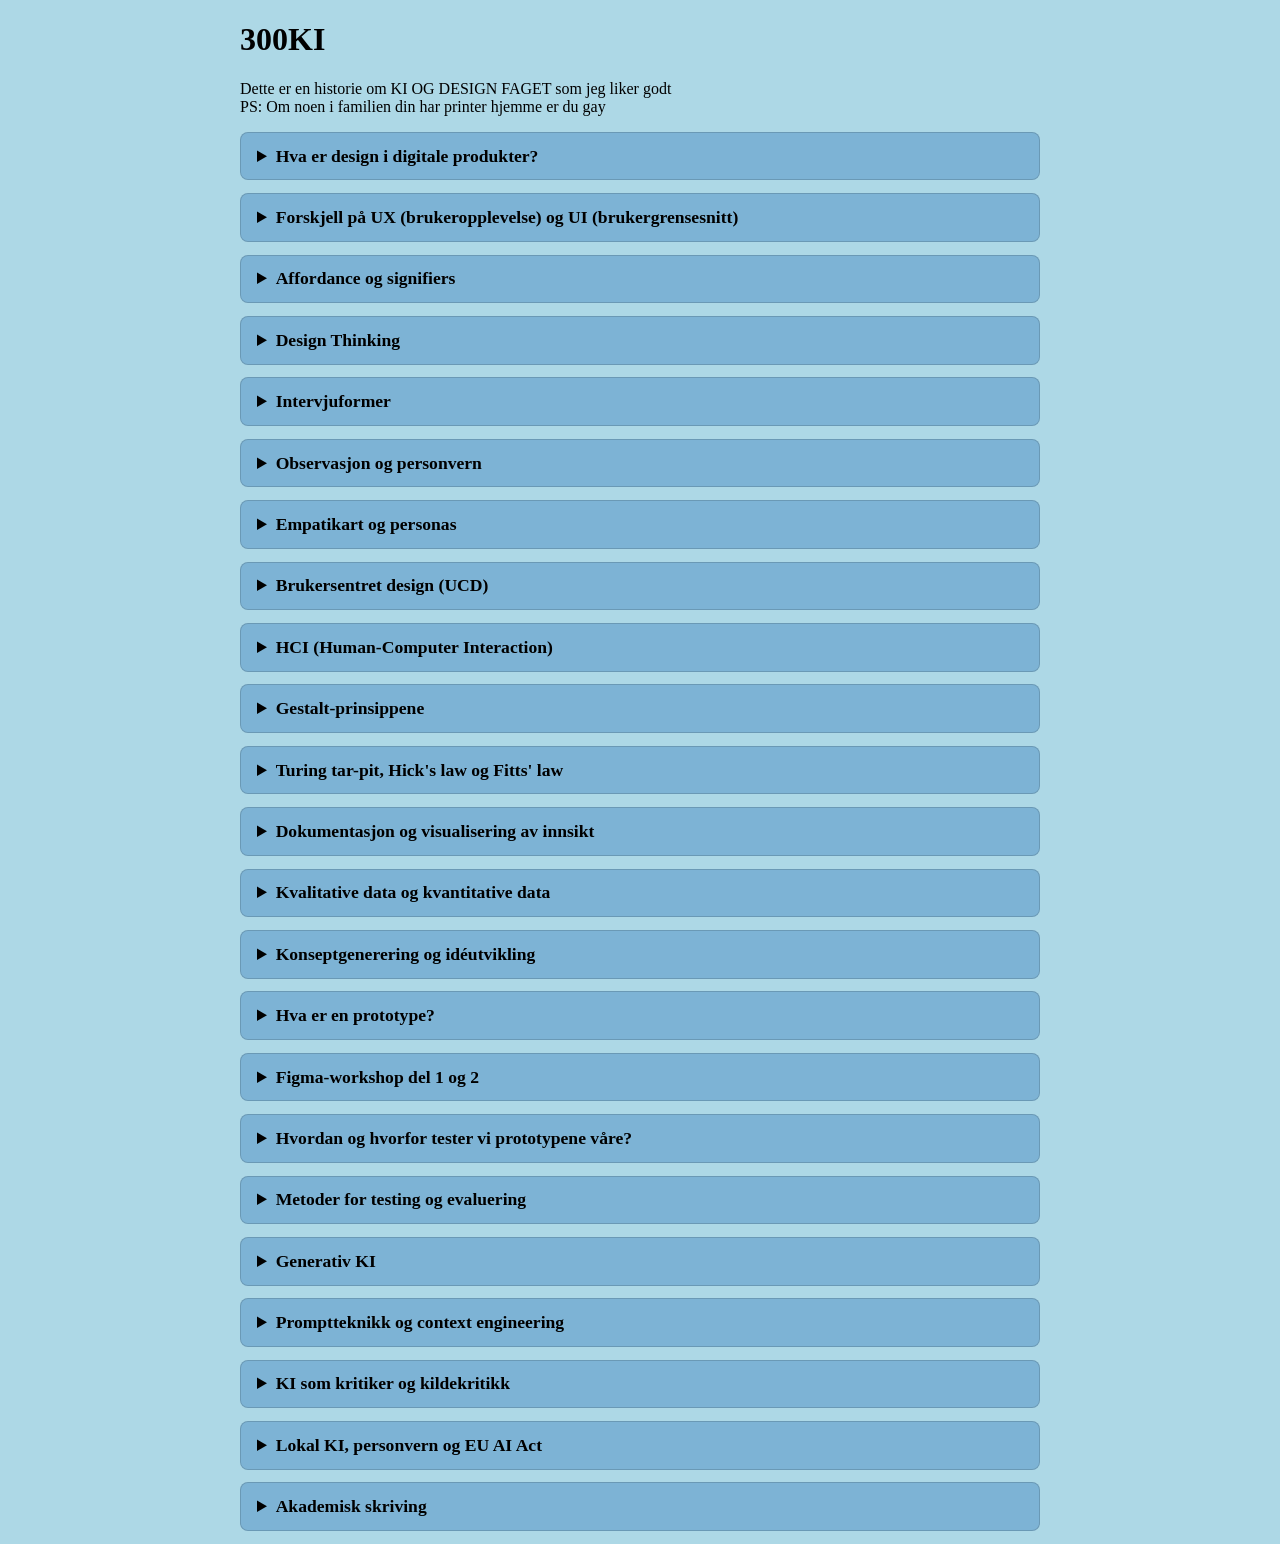
<file: KI DESIGN/index.html>
<!DOCTYPE html>
<html lang="en">
<head>
    <meta charset="UTF-8">
    <meta name="viewport" content="width=device-width, initial-scale=1.0">
    <title>YingMan Practicesheet</title>
    <link rel="stylesheet" href="styles.css">
</head>
<body>
    <header>

    </header>
    <main>
        <h1>300KI</h1>
        <p>
            Dette er en historie om KI OG DESIGN FAGET som jeg liker godt
            <br>
            PS: Om noen i familien din har printer hjemme er du gay
        </p>
        
        <details>
            <summary><b>Hva er design i digitale produkter?</b></summary>
            <p>
                Design i digitale produkter handler om prosessen med å utvikle
                og forme løsninger, som nettsider, apper og programvare
                slik at de er nyttige, brukervennlige og skaper ekte verdi for brukeren og bedriften.
            </p>
            <h3>Hva inneholder design av digitale produkter?</h3>
            <ul>
                <li>
                    <b>Brukerens behov &#40;UX / User Experience&#41;:</b>
                    Handler om å forstå hvem som skal bruke produktet, hvilke problemer de har
                    og hvordan de enkelt kan løse dem gjennom flyt, struktur og funksjonalitet.
                </li>
                <li>
                    <b>Visuelt design &#40;UI / User Interface&#41;:</b>
                    Omhandler farger, typografi, knapper, ikoner, layout og visuell
                    kommunikasjon på skjermen som gjør produktet tiltalende og intuitivt.
                </li>
                <li>
                    <b>Prototyping og testing:</b>
                    Å bygge raske modeller eller skisser av idéer og teste dem på ekte
                    brukere for å se om løsningen faktisk virker før den kodes ferdig.
                </li>
                <li>
                    <b>Forretningsmål:</b>
                    Designet må også ta hensyn til hva bedriften ønsker å oppnå,
                    enten det er økt salg, lojalitet eller effektivitet.
                </li>
                <li>
                    <b>Designsystemer:</b>
                    Gjenbrukbare komponenter og rettningslinjer som sikrer en helhetelig
                    og tilgjengelig opplevelse over tid.
                </li>
            </ul>
        </details>

        <details>
            <summary><b>Forskjell på UX &#40;brukeropplevelse&#41; og UI &#40;brukergrensesnitt&#41;</b></summary>
            <p>
                Kort fortalt handler UX om <i>hvordan en løsning fungerer</i>,
                mens UI handler om <i>hvordan den ser ut og presenteres</i>
            </p>
            <h3>UX</h3>
            <p>
                UX dekker heler opplevelsen brukeren har fra start til slutt. 
                Logikk, struktur, flyt, brukervennlighet og om brukeren
                faktisk får til det han eller hun skal.
            </p>
            <ul>
                <li>
                    Forstå brukerens behov gjennom intervjuer og testing.
                </li>
                <li>
                    Bestemme rekkefølgen på innholdet og hva menyer skal hete.
                </li>
                <li>
                    Sørge for at skjemaer er korte og logiske, og at nettsiden laster raskt.
                </li>
                <li>
                    Teste om løsningen fungerer med skjermlesere eller tastatur.
                </li>
            </ul>
            <h3>UI</h3>
            <p>
                UI er det visuelle og interaktive laget som brukeren faktisk ser og
                trykker på. Utseende, estetikk og grafiske elementer.
            </p>
            <ul>
                <li>
                    Fargevalg, typografi og logoer.
                </li>
                <li>
                    Utforming av knapper, menyer, ikoner og indatafelt.
                </li>
                <li>
                    Animasjoner og visuelle tilbakemeldinger når du klikker på noe.
                </li>
            </ul>
        </details>

        <details>
            <summary><b>Affordance og signifiers</b></summary>
            <h3>Affordance &#40;handlingsmulighet&#41;</h3>
            <p>
                De faktiske, fysiske eller iboende egenskapene
                til et objekt som tillater en bestemt handling.
                "Hva kan man gjøre med dette?"
            </p>
            <p>
                <b>Eksempel 1:</b> En dør uten håndtak har en affordance
                for å bli dyttet på, fordi hånden kan presse mot den.
            </p>
            <p>
                <b>Eksempel 2:</b> En skjerm har en affordance for å
                bli berørt, og en knapp har en iboende mulighet for å
                bli klikket på.
            </p>
            <h3>Signifiers &#40;signal/tegn&#41;</h3>
            <p>
                Et synlig eller merkbart tegn som kommuniserer hvor
                handlingen skal skje, eller hvordan objektet skal brukes.
                "Hvordan vet jeg at jeg kan gjøre det?"
            </p>
            <p>
                <b>Eksempel 1:</b> Et skilt på døren hvor det står "dra"
                eller "skyv", eller et dørhåndtak som formskaper retningen
                du skal bevege den.
            </p>
            <p>
                <b>Eksempel 2:</b> En blå farge og en skygge under en tekstboks
                som signaliserer: "Dette er en knapp du kan trykke på".
            </p>
        </details>

        <details>
            <summary><b>Design Thinking</b></summary>
            <p>
                Design Thinking er en menneskesentrert og innovativ
                problemløsningsmetodikk som brukes til å utvikle
                produkter, tjenester og strategier basert på reelle
                brukerbehov.
            </p>
            <h3>De fem fasene</h3>
            <ol>
                <li>Empati &#40;forstå&#41;</li>
                    <ul>
                        <li>
                        Sett deg inn i situasjonen til brukerne for å forstå
                        deres behov, utfordringer og følelser.
                        </li>
                        <li>
                        Observasjon, dybdeintervjuer og feltstudier.
                        </li>
                    </ul>
                <li>Definere &#40;problemformulering&#41;</li>
                    <ul>
                        <li>
                            Samle og analysere funnene fra empati-fasen
                            for å finne ut hva det <i>faktiske</i> problemet
                            er. Du spisser fokuset til en tydelig problemstilling.
                        </li>
                        <li>
                            Lage personaer, kundereiser og spisse "Hvordan
                            kan vi..."-spørsmål.
                        </li>
                    </ul>
                <li>Utvikle idéer &#40;idémyldring&#41;</li>
                    <ul>
                        <li>
                            Generere et bredt spekter av kreative og uventede
                            løsninger på problemet du definerte. Her gjelder
                            det å tenke kvantitet og fritt spillerom før man
                            sensurerer seg selv.
                        </li>
                        <li>
                            Idémyldring &#40;brainstorming&#41;, skissering
                            og rollespill.
                        </li>
                    </ul>
                <li>Prototype</li>
                    <ul>
                        <li>
                            Lage enkle, rimelige og raske versjoner av
                            idéene dine. Målet er å gjøre konseptet fysisk
                            eller visuellt slik at det kan prøves ut.
                        </li>
                        <li>
                            Papirprototyper, wireframes eller enkle mockups.
                        </li>
                    </ul>
                <li>Teste</li>
                    <ul>
                        <li>
                            Prøve ut prototyper på ekte brukere, samle tilbakemeldinger
                            og lære hva som fungerer og hva som må endres.
                        </li>
                        <li>
                            Brukertester og tilbakemeldingssesjoner. Ut fra
                            resultatene går du ofte tilbake til tidligere faser
                            for å justere enten problemet eller løsningen.
                        </li>
                    </ul>
            </ol>

            <h3>Double Diamond</h3>
            <p>
                Double Diamond-designmodellen er en visuell og strukturert
                ramme for kreativ problemløsning og UX-design, popularisert
                av britiske Design Council i 2005.
            </p>
            <p>
                Modellen er delt inn i fire faser fordelt på to "diamanter"
                som veksler mellom <b>divergent tenkning</b> &#40;åpne opp og
                utforske bredt&#41; og <b>konvergent tenkning</b> &#40;skrenke
                inn og fokusere&#41;
            </p>

            <h4>Første diamant</h4>
            <ul> <b>Discover &#40;oppdage / undersøke&#41;</b>
                <li>
                    Den første divergerende fasen.
                </li>
                <li>
                    Snakke med brukere, observere behov, samle innsikt,
                    gjøre markedsundersøkelser og forstå det reelle
                    problemet i stedet for å anta hva det er.
                </li>
            </ul>
            <ul> <b>Define &#40;definere / sortere&#41;</b>
                <li>
                    Den første konvergerende fasen.
                </li>
                <li>
                    Analysere og filtrere all innsamlet data. Sortere
                    ut hva som er viktigst, og formulere en tydelig
                    problemstilling.
                </li>
            </ul>

            <h4>Andre diamant</h4>
            <ul> <b>Develop &#40;utvikle / ideutvikle&#41;</b>
                <li>
                    Den andre divergerende fasen.
                </li>
                <li>
                    Brainstorming, co-design, idémyldring og lage lo-fi
                    prototyper for å utforske mange mulige løsninger
                    på det definerte problemet.
                </li>
            </ul>
            <ul> <b>Deliver &#40;levere / teste og implementere&#41;</b>
                <li>
                    Den andre konvergerende fasen.
                </li>
                <li>
                    Teste prototyper i liten skala, forkaste det som ikke
                    fungerer, forbedre det som gjør det, og rulle ut den
                    endelige løsningen med oppfølging og måling.
                </li>
            </ul>

            <h4>Hvorfor brukes Double Diamond?</h4>
            <p>
                <b>Forhindrer forhastede konklusjoner:</b> Den stopper et
                team fra å hoppe rett fra en første idé til en ferdig
                løsning uten å sikre at de faktisk løser riktig problem.
            </p>
            <p>
                <b>Fleksibilitet:</b> Den kan kombineres med smidige
                arbeidsmetoder som <b>Agile</b> og <b>Lean</b>
            </p>
            <p>
                <b>Agile</b> er en iterativ prosess som fokuserer på 
                fleksibilitet og brukeren, mens <b>Lean</b> er en
                kontinuerlig forbedring av prosesser som fokuserer 
                på flyt og fjerning av sløsing.
            </p>
        </details>

        <details>
            <summary><b>Intervjuformer</b></summary>
            <h3>Strukturert intervju</h3>
            <p>
                Et strukturert intervju er en standarisert metode
                for å samle inn informasjon der alle deltakere får
                nøykatig de samme spørsmålene i samme rekkefølge.
            </p>

            <ul> <b>Hovedkjennetegn</b>
                <li>
                    <b>Faste spørsmål:</b> Innhold, form og rekkefølge
                    er bestemt på forhånd. 
                </li>
                <li>
                    <b>Standariserte svar eller skalaer:</b> Det brukes
                    ofte faste svaralternativer eller en forhåndsdefinert
                    vurderingsskala og sjekklister.
                </li>
                <li>
                    <b>Redusert skjevhet &#40;bias&#41;:</b> Metoden begrenser
                    intervjuerens magefølelse, førsteinntrykk eller subjektive
                    avvik.
                </li>
            </ul>

            <ul> <b>Fordeler</b>
                <li>
                    <b>Sammenlignbarhet:</b> Det er svært enkelt å sammenligne
                    svar på tvers av ulike respondenter.
                </li>
                <li>
                    <b>Høy treffsikkerhet:</b> I rekruttering viser forskning
                    at strukturerte intervjuer er lang mer treffsikre for å
                    forutsi jobbytelse enn frie/ustrukturerte intervjuer.
                </li>
                <li>
                    <b>Objektivitet:</b> Alle får nøyaktig samme mulighet
                    til å svare.
                </li>
            </ul>

            <ul> <b>Ulemper</b>
                <li>
                    <b>Mindre fleksibilitet:</b> Det er ikke rom for improvisasjon
                    eller spontane oppfølgingspørsmål rundt uventende temaer.
                </li>
                <li>
                    <b>Kan føles stivt:</b> Intervjuet kan oppleves som upersonlig
                    eller "robotaktig" dersom det ikke mykes opp med en hyggelig
                    innledning.
                </li>
                <li>
                    <b>Krevende forarbeid:</b> Krever grundig planlegging og at
                    alle spørsmål er ferdigskrevet før prosessen starter.
                </li>
            </ul>

            <ul> <b>Når strukturert passer best</b>
                <li>
                    Du skal samle inn data fra svært mange mennesker
                </li>
                <li>
                    Du trenger <b>kvantitative data</b> som enkelt kan
                    gjøres om til statistikk, grafer og tabeller.
                </li>
                <li>
                    Du vil sammenligne svar på tvers av grupper uten
                    rom for tolkning.
                </li>
            </ul>

            <h3>Semi-sturkturert intervju</h3>
            <p>
                Et semi-strukturert intervju er en kvalitativ metode der
                samtalen tar utgangspunkt i en på forhånd utarbeidet
                intervjuguide med faste temaer og åpne hovedspørsmål,
                samtidig som det er rom for fleksibilitet.
            </p>

            <ul> <b>Hovedkjennetegn</b>
                <li>
                    <b>Intervjuguide:</b> Du har en plan og en liste over
                    temaer eller kjernespørsmål som skal dekkes.
                </li>
                <li>
                    <b>Fleksibilitet:</b> Rekkefølgen på spørsmåleme kan
                    endres underveis, og ordlyden tilpasses situasjonen.
                </li>
                <li>
                    <b>Oppfølgingspøsmål &#40;probes&#41;:</b> Intervjueren
                    stiller spontane oppfølgingsspørsmål basert på det
                    respondenten svarer, for å gå dypere inn i saken.
                </li>
                <li>
                    <b>Samtalepreget:</b> Situasjonen minner om en naturlig
                    samtale heller enn et stramt avhør, noe som ofte gjør
                    respondenten tryggere.
                </li>
            </ul>

            <ul> <b>Fordeler</b>
                <li>
                    Gir dypere innsikt i tanker, opplevelser og meninger
                    enn et helt låst skjema.
                </li>
                <li>
                    Lar uventede, men relevante temaer komme fram underveis
                    i samtalen.
                </li>
                <li>
                    Sikrer at alle blir spurt om de samme overordnede temaene,
                    noe som gjør det lettere å sammenligne dataene senere.
                </li>
            </ul>

            <ul> <b>Ulemper</b>
                <li>
                    Krever god kontroll og trening fra intervjueren for
                    å styre samtalen uten å lede for mye.
                </li>
                <li>
                    Kan være tidkrevende å transkribere og analysere
                    sammenlignet med lukkede spørreskjemaer.
                </li>
            </ul>

            <ul> <b>Når semi-strukturert passer best</b>
                <li>
                    Tradisjonelle jobbintervjuer, der du må innom spesifikke
                    kompetansekrav, men samtidig vil se personligheten og
                    refleksjonene til kandidaten.
                </li>
                <li>
                    Brukertesting og markedsundersøkelser, hvor du vil teste
                    bestemte hypoteser, men la brukeren snakke fritt om
                    opplevelsen sin.
                </li>
                <li>
                    Forskningsprosjekter der du har en klar problemstilling,
                    men trenger nyanserte svar.
                </li>
            </ul>

            <h3>Åpent intervju</h3>
            <p>
                Åpne spørsmål i et intervju gir deltakeren mulighet til
                å svare med egne ord og dele dypere refleksjoner, ikke bare
                ja eller nei.
            </p>

            <ul> <b>Hovedkjennetegn</b>
                <li>
                    <b>Hva- og hvordan-spørsmål:</b> Begynner gjerne med
                    <i>hva, hvordan, hvorfor</i> eller <i>fortell om.</i>
                </li>
                <li>
                    <b>Ingen føringer:</b> Lar den som intervjues styre
                    mye av innholdet uten at du legger ord i munnen på dem.
                </li>
            </ul>

            <ul> <b>Fordeler</b>
                <li>
                    <b>Mer informasjon:</b> Gir rike, detaljerte svar som
                    avslører tanker, holdninger og erfaringer.
                </li>
                <li>
                    <b>Bedre flyt:</b> Skaper en mer naturlig, samtalepreget
                    tone.
                </li>
                <li>
                    <b>Mindre påvirkning:</b> Unngår at du uforvarende
                    presser fram et svar du selv ønsker &#40;legende spørsmål&#41;.
                </li>
            </ul>

            <ul> <b>Ulemper</b>
                <li>
                    <b>Tidkrevende:</b> Både selve intervjuet, transkriberingen
                    og analysen tar mye lengre tid enn ved lukkede spørsmål.
                </li>
                <li>
                    <b>Vanskelig å sammenligne:</b> Fordi alle svarer ulikt og
                    med egne ord, er det utfordrende å sammenligne svarene
                    direkte.
                </li>
                <li>
                    <b>Fare for avsporing:</b> Intervjuobjektet kan lett snakke
                    seg bort eller fokusere på ting som ikke er relevante for målet.
                </li>
            </ul>

            <ul> <b>Når åpent intervju passer best</b>
                <li>
                    Ekspolerende studier, der du vet veldig lite om temaet
                    fra før og vil oppdage nye problemstillinger.
                </li>
                <li>
                    Dybdeintervjuer og livshistorier i kvalitativ forskning,
                    der målet er å forstå personens unike livsverden.
                </li>
                <li>
                    Idéutvikling og innovasjon, der du vil avdekke ubevisste
                    behov hos en bruker uten å lede dem i en bestemt retning.
                </li>
            </ul>
        </details>

        <details>
            <summary><b>Observasjon og personvern</b></summary>
            <p>
                Synlig og skjult observasjon handler om hvorvidt de som blir
                observert er klar over at de blir studert eller ikke. Valget
                mellom disse har stor betydning for både påliteligheten til
                dataene og de etiske vurderingene i et prosjekt.
            </p>

            <h3>Synlig observasjon</h3>
            <p>
                Ved synlig observasjon er du åpen om din rolle, og de som blir
                observert har gitt sitt samtykke til å delta.
            </p>
            <ul>
                <li>
                    <b>Fordeler:</b> Det er etisk uproblematisk fordi alle
                    involverte vet hva som forgår og har godkjent det.
                    Du kan fritt stilel oppfølgingsspørsmål og ta notater
                    helt åpent.
                </li>
                <li>
                    <b>Ulemper:</b> Det kan oppstå en <i>observatøreffekt</i>
                    &#40;også kjent som Hawthorne-effekten&#41;. Dette betyr
                    at mennesker endrer atferd, gjør seg bedre enn de er, eller
                    blir sjenerte fordi de vet at de bli overvåket.
                </li>
            </ul>

            <h3>Skjult observasjon</h3>
            <p>
                Ved skjult observasjon vet <b>ikke de som blir observert at de
                blir studert</b>, og du skjuler din sanne identitet eller hensikt.
            </p>
            <ul>
                <li>
                    <b>Fordeler:</b> Du får tilgang til helt naturlig og autentisk
                    atferd. Siden personene ikke vet at de blir observert, oppfører
                    de seg akkurat slik de pleier. Metoden kan også gi tilgang til
                    lukkede miljøer som ellers ville nektet deg adgang.
                </li>
                <li>
                    <b>Ulemper:</b> Metdoen reiser store etiske utfordringer.
                    Det å spionere på mennesker uten samtykke bryter med
                    personvernet og forskningsetiske rettningslinjer. Det krever
                    som regel dispensasjon eller svært strenge begrunnelser.
                </li>
            </ul>
        </details>

        <details>
            <summary><b>Empatikart og personas</b></summary>
            <p>
                Et empatikart er et visuellt verktøy som brukes for å få en dypere
                forståelse av en bruker, kunde eller målgruppe.
            </p>
            <h3>De fire hovedkvadrantene</h3>
            <p>
                Et klassiskt empatikart er delt inn i fire ruter som organiserer
                innsikt fra intervjuer, observasjoner eller workshops.
            </p>
            <ul>
                <li>
                    <b>Sier:</b> Hva brukeren sier høyt under et intervju eller
                    i en samtale &#40;ofte direkte sitater&#41;.
                </li>
                <li>
                    <b>Tenker:</b> Hva brukeren tenker på, men som de kanskje
                    ikke sier høyt &#40;bekymringer, antakelser, mål&#41;
                </li>
                <li>
                    <b>Gjør:</b> Hvilke handlinger og oppførsel brukeren faktisk
                    utfører &#40;kroppspråk, vaner, prosesser&#41;
                </li>
                <li>
                    <b>Føler:</b> Hva brukeren føler i situasjonen &#40;frustrasjoner,
                    gleder, spenninger, frykt&#41;
                </li>
            </ul>
            <h3>Hvorfor bruker man empatikart?</h3>
            <ul>
                <li>
                    <b>Brukersentrert design:</b> Det flytter fokuset fra hva
                    <i>bedriften</i> vil, til hva <i>brukeren</i> faktisk opplever.
                </li>
                <li>
                    <b>Felles forståelse:</b> Det gir designere, utviklere eller
                    team et felles visuelt bilde av hvem man designer for.
                </li>
                <li>
                    <b>Grunnlag for videre arbeid:</b> Det er ofte et steg på
                    veien mot å utvikle <b>personas</b> eller spikre krav i et
                    prosjekt.
                </li>
            </ul>
            <h3>Personas</h3>
            <p>
                En persona er en oppdiktet, semi-fiktiv profil som representerer
                en typisk gruppe brukere eller kunder.
            </p>
            <ul> <b>Hva en persona inneholder</b>
                <li>
                    <b>Demografi og bakgrunn:</b> Navn, alder, yrke, sivilstatus
                    og lokasjon.
                </li>
                <li>
                    <b>Mål og motivasjoner:</b> Hva personen ønsker å oppnå, og
                    drivkraften bak handlingene.
                </li>
                <li>
                    <b>Utfordringer og frykt:</b> Problemer, hindringer eller
                    bekymringer personen opplever.
                </li>
                <li>
                    <b>Atferd og vaner:</b> Hvordan de bruker teknologi, medier
                    eller kjøper produkter.
                </li>
            </ul>
            <ul> <b>Hvorfor bruker man personas?</b>
                <li>
                    <b>Skaper empati:</b> Det gjør det enklere for et team å se
                    ting fra brukerens ståsted.
                </li>
                <li>
                    <b>Bedre beslutninger:</b> De hjelper til med å spisse markedsføring,
                    produktutvikling, nettsidedesign og kundeopplevelser slik at
                    de treffer de riktige behovene.
                </li>
                <li>
                    <b>Felles forståelse:</b> Gi alle involverte i et prosjekt
                    en felles, konkret forståelse av hvem dere designer for.
                </li>
            </ul>
        </details>

        <details>
            <summary><b>Brukersentret design &#40;UCD&#41;</b></summary>
            <p>
                Brukersentrert design er en utviklingsprosess der brukerne, deres
                behov, begrensninger og situasjon settes i sentrum gjennom hele
                arbeidet.
            </p>
            <p>
                Metoden ble publisert av Donald Norman, som poengterer at hvis
                folk sliter med å bruke et produkt, er det designets feil, ikke
                brukeren.
            </p>
            <h3>Kjerneprinsipper i prosessen</h3>
            <ul>
                <li>
                    <b>Forstå brukeren:</b> Kartlegg hvem som bruker tjenesten,
                    hvilke oppgaver de skal løse, og hvilken kontekst de befinner
                    seg i.
                </li>
                <li>
                    <b>Aktiv innvolvering:</b> La faktiske sluttbrukere delta
                    underveis i design- og test-fasen.
                </li>
                <li>
                    <b>Iterativ prosess:</b> Designet tester, justeres og forbedres
                    i flere runder basert på tilbakemeldinger.
                </li>
                <li>
                    <b>Fokus på brukskvalitet:</b> Prioriter brukervennlighet,
                    tilgjengelighet og forståelse fremfor kun tekniske og
                    budsjettmessige snarveier.
                </li>
            </ul>
            <h3>Hvorfor innvolvere brukere?</h3>
            <p>
                Man involverer brukere først og fremst fordi <b>vi designer ikke
                for oss selv, men for andre.</b> Når designere og utviklere gjetter
                hva brukerne vil ha, treffer man sjeldent blink.
            </p>
            <ol>
                <li><b>Du unngår dyre feilvurderinger</b></li>
                    <ul>
                        <li>
                            <b>Avdekker feil tidlig:</b> Det er ekstremt mye billigere
                            å endre en skisse eller en enkel prototype enn å skrive
                            om tusenvis av linjer med ferdig kode.
                        </li>
                        <li>
                            <b>Reduserer risiko:</b> Du slipper å bruke måneder
                            på å bygge en avansert funksjon som det senere viser
                            seg at ingen forstår eller har bruk for.
                        </li>
                    </ul>
                <li><b>Du fjerner "blindsoner" og antakelser</b></li>
                    <ul>
                        <li>
                            <b>Ekspertfellen:</b> Utviklere og designere blir
                            ofte "blinde" på sitt eget produkt fordi de kjenner
                            det ut og inn.
                        </li>
                        <li>
                            <b>Virkelighetsbilde:</b> Ekte brukere har ikke den
                            samme forkunnskapen. Ved å innvolvere dem ser du raskt
                            hvor skoen trykker. Enten det er uforståelige faguttrykk,
                            ulogiske menyer eller tekniske hindringer.
                        </li>
                    </ul>
                <li><b>Det gir bedre produkter og høyere verdi</b></li>
                    <ul>
                        <li>
                            <b>Økt lojalitet:</b> Produkter som er enkle og
                            behagelige å bruke, skaper fornøyde og lojale kunder.
                        </li>
                        <li>
                            <b>Konvertering og effektivitet:</b> I kommersielle
                            apper fører god brukervennlighet til flere kjøp.
                            I interne fagsystemer fører det til at de ansatte
                            sparer tid og gjør færre feil.
                        </li>
                    </ul>
                <li><b>Lovkrav og universell utforming</b></li>
                    <ul>
                        <li>
                            <b>Tilgjengelighet for alle:</b> Ved å innvolvere
                            brukere med ulike behov sikrer du at produktet
                            oppfyller lovpålagte krav til universell utforming.
                        </li>
                    </ul>
            </ol>
        </details>

        <details>
            <summary><b>HCI &#40;Human-Computer Interaction&#41;</b></summary>
            <p>
                Human-Computer Interaction er et tverrfaglig fagfelt som studerer
                hvordan mennesker samhandler med digitale systemer, og hvordan
                man best kan designe, evaluere og implementere disse systemene
                for menneskelig bruk. Hovedmålet med HCI er å skape brukervennlig,
                tilgjengelig og effektiv teknologi som forbedrer hverdagen til
                brukere uten å skape unødvendig kompleksitet.
            </p>
            <p>
                Fagfeltet skiller seg fra klassisk programmering ved at det ikke
                bare ser på den tekniske koden, men setter menneskets behov,
                kognisjon og begrensninger i sentrum av utviklingsprosessen.
            </p>
            <h3>Forskjellen på HCI og Interaksjonsdesign &#40;IxD&#41;</h3>
            <p>
                Begrepene brukes ofte om hverandre, men har ulik forankring
            </p>
            <ul>
                <li>
                    <b>HCI</b> er det overordnede <b>akademiske og vitenskapelige
                    forskningsfeltet.</b> Det utforsker grunnleggende prinsipper,
                    brukertesting-metodikk og langsiktige effekter av ny teknologi
                    på samfunn og individer.
                </li>
                <li>
                    <b>Interaksjonsdesign &#40;IxD&#41; / UX-design</b> er den
                    <b>praktiske utøvelsen</b>. Her anvendes teoriene fra HCI til
                    å faktisk bygge konkrete grensesnitt, apper og nettsider i
                    næringslivet.
                </li>
            </ul>
            <h3>Her er de viktigste kjernekonseptene som definerer fagfeltet:</h3>

            <p><b>Kjernekonsepter innen HCI</b></p>
            <p>
                HCI henter teorier, metoder og verktøy fra en rekke
                etablerte disipliner:
            </p>
                <ul>
                    <li>
                        <b>Brukersentret design &#40;UCD&#41;:</b> En metodikk
                        hvor sluttbrukere involveres aktivt gjennom hele
                        designprosessen, fra de tidlige intervjuene til
                        kontinuerlig brukertesting.
                    </li>
                    <li>
                        <b>Brukervennlighet &#40;Usability&#41;:</b> Hvor enkelt,
                        effektivt og tilfredstillende det er for en spesifikk
                        bruker å nå et definert mål i et system. 
                    </li>
                    <li>
                        <b>Universell utforming &#40;Accessibility&#41;:</b>
                        Utforming av produkter slik at de kan brukes av flest
                        mulig, uavhengig av funksjonsevne, synshemming eller alder.
                    </li>
                    <li>
                        <b>Mentale modeller:</b> Brukerens egen indre forståelse
                        av hvordan et system fungerer, basert på tidligere erfaringer.
                        God HCI-design matcher denne modellen slik at systemet
                        føles intuitivt.
                    </li>
                </ul>
            <h3>Heuristikk</h3>
            <p>
                En heuristikk er en efaringsbasert tommelfingerregel,
                forenklet strategi eller en mental snarvei som mennesker
                og datasystemer bruker for å løse problemer, ta
                besluttninger eller gjøre vurderinger raskt og effektivt.
            </p>
            <p>
                I stedet for å bruke uker på å regne ut den teoretisk sett
                "perfekte" løsningen &#40;en algoritme&#41;, gir en heuristikk
                en løsning som er "god nok" ut fra situasjonen. Begrepet brukes
                litt ulikt avhengig av kontekst, men kjerneidéen er alltid
                den samme.
            </p>
            <h3>Heuristisk evauluering innen HCI og UX</h3>
            <p>
                Når vi snakker om heuristikk innenfor HCI, refererer
                vi nesten alltid til <b>evalueringsmetoder basert på
                annerkjente designprinsipper</b>. I stedet for å gjøre
                dyre brukertester med hundrevis av mennesker med en gang,
                setter en gruppe eksperter seg ned og vurderer et digitalt
                produkt opp mot faste tommelfingerregler.
            </p>
            <h3>Jakob Nielsens 10 heuristikker om brukervennlighet</h3>
            <ol>
                <li>
                    <b>Synlighet av systemstatus</b>
                    <p>
                        Systemet skal alltid holde brukeren informert om
                        hva som skjer, gjennom passende tilbakemeldinger
                        innen rimelig tid.
                    </p>
                </li>
                <li>
                    <b>Samsvar mellom system og den virkelige verden</b>
                    <p>
                        Systemet skal snakke brukerens språk, med ord,
                        fraser og konsepter som er naturlige for brukeren,
                        i stedet for interne tekniske begreper. Informasjonen
                        bør presenteres i en logisk og naturlig rekkefølge.
                    </p>
                </li>
                <li>
                    <b>Brukerkontroll og frihet</b>
                    <p>
                        Brukere gjør ofte feil og velger funksjoner ved uhell.
                        De trenger en tydelig markert "nødutgang" for å forlate
                        den uønskede tilstanden uten å måtte gå gjennom en
                        lang prosess.
                    </p>
                </li>
                <li>
                    <b>Konsistens og standarer</b>
                    <p>
                        Brukere skal ikke måtte lure på om ulike ord, situasjoner
                        eller handlinger betyr det samme. Følg etablerte
                        plattformkonvensjoner.
                    </p>
                </li>
                <li>
                    <b>Forhindring av feil</b>
                    <p>
                        Enda bedre enn gode feilmeldinger er et design som forhindrer
                        at problemet oppstår i utgangspunktet. Enten bør man eliminere
                        feilutsatte forhold, eller sjekke med brukeren før de utfører
                        handlingen.
                    </p>
                </li>
                <li>
                    <b>Gjennkjenning fremfor gjenkalling</b>
                    <p>
                        Minimer brukerens hukommelsesbelastning ved å gjøre objekter,
                        handlinger og alternativer synlige. Brukeren skal ikke måtte
                        huske informasjon fra én del av grensesnittet til en annen.
                    </p>
                </li>
                <li>
                    <b>Fleksibilitet og effektivitet i bruk</b>
                    <p>
                        Akseleratorer kan gjøre interaksjonen raskere for erfarne
                        brukere, slik at systemet fungerer optimalt for både uerfarne
                        og avanserte brukere. Tastatursnarveier er et eksempel på dette.
                    </p>
                </li>
                <li>
                    <b>Estetisk og minimalistisk design</b>
                    <p>
                        Grensesnitt skal ikke inneholde informasjon som er irrelevant
                        eller sjelden trengs. Hvert overflødige informasjonselement
                        kjemper med de relevante elementene og reduserer deres
                        synlighet.
                    </p>
                </li>
                <li>
                    <b>Hjelp brukere med å gjennkjenne, diagnostisere og gjenopprette fra feil</b>
                    <p>
                        Feilmeldinger skal uttrykkes i et enkelt og forståelig språk,
                        presist angi problemet, og konstruktivt foreslå en løsning.
                    </p>
                </li>
                <li>
                    <b>Hjelp og dokumentasjon</b>
                    <p>
                        Selv om det er best om systemet kan brukes uten dokumentasjon,
                        kan det likevel være nødvendig å tilby hjelp. Informasjonen
                        bør være enkel å søke i, fokusert på brukerens oppgave, og
                        ikke for omfattende.
                    </p>
                </li>
            </ol>
        </details>

        <details>
            <summary><b>Gestalt-prinsippene</b></summary>
            <p>
                Gestaltprinsipper er en samling psykologiske lover som forklarer
                hvordan menneskehjernen automatisk organiserer visuelle intrykk
                til meningsfulle helheter, ut fra prinsippet om at <i>helheten
                er mer enn summen av delene</i>
            </p>
            <h3>De viktigste gestalteprinsippene</h3>
            <ul>
                <li> <b>Proximity:</b>
                    Elementer som er plassert nær hverandre, oppfattes
                    som en gruppe eller at de hører sammen.
                </li>
                <li> <b>Smiliarity:</b>
                    Elementer som ligner på hverandre &#40;i farge, form, størrelse
                    eller tekstur&#41;, oppfattes som i samme kategori.
                </li>
                <li> <b>Continuity:</b>
                    Øyet følger en linje, kurve eller en bestemt retning naturlig
                    videre, selv om det avbrytes.
                </li>
                <li> <b>Closure:</b>
                    Hjernen fyller automatisk inn manglende deler i en figur slik
                    at den oppfattes som hel og avsluttet.
                </li>
                <li> <b>Figure-Ground:</b>
                    Hjernen skiller mellom et fokusobjekt &#40;figuren&#41; og
                    omgivelsene &#40;bakgrunnen&#41;
                </li>
                <li> <b>Common region:</b>
                    Elementer som er plassert innenfor samme synlige grense,
                    ramme eller felles bakgrunn, oppfattes som en sammenhengende
                    gruppe eller enhet.
                </li>
                <li> <b>Prägnanz:</b>
                    Hjernen foretrekker den enkleste, mest ryddige og mest entydige
                    tolkningen av et bilde eller et oppsett.
                </li>
            </ul>
        </details>

        <details>
            <summary><b>Turing tar-pit, Hick's law og Fitts' law</b></summary>
            <h3>Turing tar-pit</h3>
            <p>
                En Turing-tarpit er et programmeringspråk eller et
                datamaskinsystem som er Turing-komplett, men som er
                ekstremt upraktisk og tungvint å bruke i praksis.
            </p>
            <h3>Hick's law</h3>
            <p>
                Hick's law sier at tiden det tar å ta en beslutning,
                øker logaritmisk med antall og kompleksitet av mulige
                valg man står ovenfor.
            </p>
            <h3>Fitts' law</h3>
            <p>
                Fitts' law er en psykologisk og ergonomisk modell som
                forutsier hvor lang tid det tar å raskt bevege en musepeker
                mot et målområde.
            </p>
        </details>

        <details>
            <summary><b>Dokumentasjon og visualisering av innsikt</b></summary>
            <p>
                Hva er data, hvilke typer data vi samler inn om brukerne,
                og hvordan vi gjør innsikten synlig og nyttig med ulike
                visualiseringsmetoder.
            </p>
            <h3>Primærdata og sekundærdata</h3>
            <p>
                <b>Primærdata</b> er data som samles inn spesielt for en bestemt
                undersøkelse, analyse eller prosjekt, direkte fra kilden.
            </p>
            <ul>
                <li>
                    <b>Førstehåndsdata:</b> Data som er skreddersydd for
                    ditt eget formål og ikke hentet fra tidligere studier
                    eller ferdigstilte rapporter.
                </li>
                <li>
                    <b>Metoder for innsamling:</b> Typiske metoder inkluderer
                    spørreskjemaer, dybdeintervjuer, observasjoner, fokusgrupper
                    og eksperimenter.
                </li>
                <li> <b>Fordeler:</b>
                    Du vet nøyaktig hvordan dataene er samlet inn, noe som ofte
                    gir høyere relevans, validitet og presisjon for din
                    problemstilling.
                </li>
                <li>
                    <b>Ulemper:</b> Det er ofte tidkrevende og kostbart
                    å samle inn selv sammenlignet med å bruke ferdige kilder.
                </li>
            </ul>
            <p>
                <b>Sekdunærdata</b> er informasjon som allerede er samlet inn,
                behandlet eller publisert av andre. Ofte for et helt annet formål
                enn det du selv skal bruke det til.
            </p>
            <ul> <b>Vanlige kilder til sekundærdata:</b>
                <li>
                    <b>Offentlige instutisjoner og registre:</b> SSB,
                    Brønnøysundregistrene og offentlige norske utredninger.
                </li>
                <li>
                    <b>Bransjerapporter og analyser:</b> Markedsundersøkelser
                    fra byråer som Norstat eller Ipsos.
                </li>
                <li>
                    <b>Interne data:</b> Regnskap, salgsjournaler eller
                    eldre kundestatistikk.
                </li>
                <li>
                    <b>Medier og forskning:</b> Tidsskrifter, artikler og eldre
                    undersøkelser.
                </li>
            </ul>

            <ul> <b>Fordeler</b>
                <li>
                    <b>Tidsbesparende:</b> Dataene er allerede klare til bruk.
                </li>
                <li>
                    <b>Kostnadseffektivt:</b> Krever sjelden store budsjetter
                    sammenlignet med å gjøre egne undersøkelser.
                </li>
                <li>
                    <b>Stort omfang:</b> Gir ofte tilgang til nasjonale eller
                    historiske tall det ville vært umulig å samle inn på
                    egenhånd
                </li>
            </ul>

            <ul> <b>Ulemper:</b>
                <li>
                    <b>Manglende tilpasning:</b> Dataene er ikke skreddersydd
                    for akkurat ditt problem eller din problemstilling.
                </li>
                <li>
                    <b>Utdatert:</b> Informasjonen kan ha mistet relevans
                    over tid.
                </li>
                <li>
                    <b>Ukjent kvalitet:</b> Det kan være vanskelig å kontrollere
                    nøyaktigheten i innsamlingsmetoden eller utvalget til de som
                    opprinnelig gjorde jobben.
                </li>
            </ul>
        </details>

        <details>
            <summary><b>Kvalitative data og kvantitative data</b></summary>
            <p>
                <b>Kvalitative data</b> er ikke-numerisk informasjon som
                uttrykkes gjennom ord, tekst, bilder, lyd eller video.
            </p>
            <ul> <b>Hva kjennetegner kvalitative data?</b>
                <li>
                    <b>Innhold:</b> Består som regel av transkriberte
                    intervjuer, observasjonsnotater, åpne svar i
                    spørreundersøkelser eller eldre dokumenter.
                </li>
                <li>
                    <b>Formål:</b> Brukes til å forstå meninger, opplevelser,
                    holdninger, sosiale fenomener eller hvorfor noe forholder
                    seg slik det gjør.
                </li>
                <li>
                    <b>Utvalg:</b> Ofte et mindre antall informanter, der man
                    går i dybden fremfor i bredden.
                </li>
            </ul>
            
            <ul> <b>Vanlige metoder for datainnsamling</b>
                <li>
                    <b>Intervjuer:</b> Dybdeintervjuer eller samtaler
                    med åpne spørsmål.
                </li>
                <li>
                    <b>Observasjon:</b> Deltakende eller ikke-deltakende
                    studier av menneskelig adferd i naturlige omgivelser.
                </li>
                <li>
                    <b>Fokusgrupper:</b> Diskusjoner i små grupper for å utforske
                    felles eller ulike oppfattninger.
                </li>
                <li>
                    <b>Tekstanalyse:</b> Gjennomgang av skriftlig materiale som
                    artikler, rapporter eller historiske kilder.
                </li>
            </ul>

            <h3>Kvantitative data</h3>
            <p>
                <b>Kvantitativ data</b> er informasjon som består av tall og
                målbare verdier. Den kan telles, regnes på og analyseres ved
                hjelp av statistikk.
            </p>
            <ul> <b>Hovedtrekk ved kvantitativ data</b>
                <li>
                    <b>Formål:</b> Brukes til å teste hypoteser, finne mønstre
                    og gjøre statistiske generaliseringer for en større gruppe.
                </li>
                <li>
                    <b>Innsamling:</b> Settes gjerne opp gjennom strukturerte
                    metoder som spørreundersøkelser med lukkede svarkategorier,
                    eksperimenter eller registre.
                </li>
                <li>
                    <b>Analyse:</b> Data bearbeides via deskriptiv statistikk &#40;gjennomsnitt
                    og prosenter&#41; eller inferensiell statistikk &#40;regresjonsanalyse
                    og korrelasjoner&#41;
                </li>
                <li>
                    <b>Kvalitetspørsmål:</b> Vurderes ofte ut fra reliabilitet
                    og validitet.
                </li>
            </ul>

            <h3>Hvorfor samler man inn data?</h3>
            <p>
                Man samler inn data for å få innsikt, ta bedre beslutninger,
                løse problemer og skape ny verdi.
            </p>
            <ul> <b>De viktigste grunnene til å samle inn data er:</b>
                <li>
                    <b>Beslutningstøtte:</b> Data gir fakta og oversikt slik
                    at man kan ta riktige valg basert på virkeligheten fremfor
                    gjetning.
                </li>
                <li>
                    <b>Effektivisering og forenkling:</b> Ved å samle inn og
                    systematisere informasjon kan man unngå feil, redusere
                    tidsbruk og automatisere arbeidprosesser.
                </li>
                <li>
                    <b>Innsikt og analyse:</b> Data kan kombineres og analyseres
                    for å avdekke mønstre, trender eller sammenhenger som man
                    ellers ikke ville ha sett.
                </li>
                <li>
                    <b>Tilpasning og brukeropplevelse:</b> Man samler inn brukerdata
                    for å forstå kundenes behov, forbedre nettsider/apper eller
                    levere mer relevante tjenester.
                </li>
            </ul>

            <h3>Hva er et scenario?</h3>
            <p>
                I design- og produktutvikling er et scenario en fortelling
                eller en skissert situasjon som beskriver hvordan en persona
                samhandler med et produkt eller en tjeneste i en spesifikk
                kontekst. Det fungerer som et verktøy for å sette brukeren i
                sentrum og gjøre abstrakte funksjoner konkrete.
                <br>
                Man kan bruke scenarier som korte historier fra hverdagen
                for å forklare <i>hvorfor</i> og <i>hvordan</i> noen bruker
                et system.
            </p>
            <h3>Hva er et storyboard?</h3>
            <p>
                Et storyboard er en visuell planleggingsmetode og en serie
                med skisser, tegninger eller bilde-ruter som viser en
                sekvens av hendelser, handlinger eller scener over tid.
                <br>
                Det brukes til å visualisere idéer, noe som gjør det enklere
                å gå fra en abstrakt idé over til et konkret, visuelt bilde
                av hvordan en løsning vil fungere.
                <br>
                Man kan også bruke det til å kartlegge brukeropplevelsen,
                hvordan de opplever et problem, møter en tjeneste eller
                navigerer gjennom en app eller et fysisk rom steg for steg.
            </p>

            <h3>Hva er en brukerreise?</h3>
            <p>
                En brukerreise er en visuell eller stegvis fremstilling av
                den veien, opplevelsen og de handlingene en person går gjennom
                for å nå et mål i møte med en tjeneste.
            </p>
            <ul> <b>Hva viser en brukerreise?</b>
                <li>
                    <b>Steg og handlinger:</b> Hva brukeren gjør trinn
                    for trinn.
                </li>
                <li>
                    <b>Kontaktpunkter:</b> Hvilke kanaler eller flater
                    brukeren møter.
                </li>
                <li>
                    <b>Tanker og følelser:</b> Hvordan brukeren opplever
                    hvert steg.
                </li>
                <li>
                    <b>Smertepunkter:</b> Hvor det stopper opp, oppstår
                    misforståelser eller hvor tjenesten svikter.
                </li>
                <li>
                    <b>Bakrommet &#40;usynlige baksystemer&#41;:</b>
                    Det som skjer bak kulissene for å få levert tjenesten.
                </li>
            </ul>
            <h3>Hva er et moodboard?</h3>
            <p>
                Et moodboard er et visuelt verktøy eller en collage
                som samler bilder, farger, teksturer, materialer og tekst
                for å vise frem en bestemt stemning, stil eller visjon.
            </p>
            <ul> <b>Hva et moodboard inneholder:</b>
                <li>
                    <b>Bilder og illustrasjoner:</b> Fotografier fra
                    nett, magasiner eller egne bilder som viser et
                    ønsket uttrykk.
                </li>
                <li>
                    <b>Fargepalett:</b> En utvalgt gruppe farger som
                    skal gå igjen.
                </li>
                <li>
                    <b>Materialer og teksturer:</b> Fysiske prøver som
                    stoff, tapet, tre, fliser eller mønstre. Material moodboard.
                </li>
                <li>
                    <b>Typografi:</b> Skrifttyper som setter riktig tone.
                </li>
            </ul>

            <ul> <b>Hvorfor brukes det?</b>
                <li>
                    <b>Kreativ prosess:</b> Hjelper med å rydde i tanker
                    og finne en rød tråd i en tidlig idéfase.
                </li>
                <li>
                    <b>Kommunikasjon:</b> Gjør det mye enklere å forklare
                    en visjon til andre.
                </li>
                <li>
                    <b>Unngå feilvalg:</b> Du ser raskt om elementene
                    faktisk passer sammen.
                </li>
            </ul>

            <h3>Hva er kravspesifikasjon?</h3>
            <p>
                En kravspesifikasjon er et styrende dokument som beskriver
                nøyaktig hvilke egenskaper, behov og forventinger et produkt,
                en tjeneste eller et IKT-system skal ha. Dokumentet fungerer
                som et felles målbilde og en fasit mellom oppdragsgiver og
                leverandør.
            </p>

            <ul> <b>Hva inneholder en kravspesifikasjon?</b>
                <li>
                    <b>Formål og gevinster:</b> Hvorfor anskaffelsen gjøres,
                    og hvilken situasjon man ønsker å oppnå.
                </li>
                <li>
                    <b>Funksjonelle krav:</b> Hva systemet eller produktet
                    <i>skal gjøre</i> &#40;handlinger, atferd og prosesser&#41;.
                </li>
                <li>
                    <b>Ikke-funksjonelle krav:</b> Hvor <i>godt</i> det skal
                    fungere &#40;krav til ytelse, sikkerhet, skalerbarhet
                    og brukervennlighet&#41;
                </li>
                <li>
                    <b>Absolutte krav:</b> Minstekrav som må være oppfylt
                    for at leverandøren skal bli vurdert. Brudd medfører
                    gjerne avvisning.
                </li>
                <li>
                    <b>Bør-krav/Ytelseskrav:</b> Ønskede egenskaper som
                    gir uttelling for produktet.
                </li>
                <li>
                    <b>Krav til klima og miljø:</b> I offentlige anskaffelser
                    er det påagt å vektlegge klima og miljø &#40;ofte minimum
                    30% av krav&#41;
                </li>
                <li>
                    <b>Universell utforming:</b> Krav om at løsninger skal
                    være tilgjengelige for alle der det er relevant. Særlig
                    i offentlig sektor.
                </li>
            </ul>

            <h3>Hva er T-skjorte estimering?</h3>
            <p>
                T-skjorte estimering er en relativ estimeringsmetode
                der du bruker klesstørrelser i stedet for timer eller poeng
                for å vurdere kompleksiteten til et prosjekt.
            </p>
        </details>

        <details>
            <summary><b>Konseptgenerering og idéutvikling</b></summary>
            <h3>Hva er ideation?</h3>
            <p>
                Ideation er den kreative prosessen med å skape, utvikle
                og forme ideer eller konsepter for å løse problemer,
                skape produkter eller utvikle strategier.
            </p>
            <ul> <b>Hovedtrekk ved ideation:</b>
                <li>
                    <b>Faser i prosessen:</b> Det handler ikke bare om å
                    få en god idé, men om å generere et stort antall ideer
                    &#40;divergent tenkning&#41; før man siler, vurderer
                    og velger ut de beste &#40;konvergent tenkning&#41;.
                </li>
                <li>
                    <b>Bruksområder:</b> Brukes mye innen design thinking,
                    produktutvikling, markedsføring og innovasjon for å
                    finne nye måter å dekke kundebehov på.
                </li>
            </ul>
                
            <ul> <b>Vanlige teknikker:</b>
                <li>
                    Brainstorming.
                </li>
                <li>
                    Brainwriting.
                </li>
                <li>
                    Mindmapping / tankekart.
                </li>
            </ul>

        <h3>Hvorfor utforske "dårlige" idéer?</h3>
        <ol>
            <li><b>Fjerner frykten for å feile</b></li>
            <p>
                I vanlige møter sensurerer vi oss selv fordi vi vil
                fremstå smarte. Når oppgaven spesifikt er å finne
                de "dårligste" ideene, forsvinner prestasjonspresset.
                Det blir umulig å feilie, noe som umiddelbart senker
                skuldrene og skaper latter og trygghet.
            </p>
            <li><b>Bryter ut av vante tankemønstre</b></li>
            <p>
                Gode ideer er ofte trygge og inkrementelle. Dårlige
                ideer er derimot ofte ekstreme, absurde eller ulogiske.
                Ved å tvinge hjernen ut på viddene, bryter du de vanlige
                rammene og baner vei for helt nye tankerekker.
            </p>
            <li><b>De beste ideene gjemmer seg bak de dårlige</b></li>
            <p>
                Mange revolusjonerende konsepter høres ut som
                katastrofale ideer på papirer &#40;som å la fremmede
                sove på gjesterommet ditt via Airbnb, eller betale
                for å sitte i bilen til en ukjent person via Uber&#41;.
                En "ubrukelig" idé har ofte en kjerne av noe genialt i
                seg hvis man justerer parametrene.
            </p>
        </ol>

        <h3>Hva er en fasilitator, og hva gjør hen?</h3>
        <p>
            En fasilitator skal gjøre det lettere for en gruppe
            å samarbeide og nå et felles mål. Ordet kommer fra latin
            <i>facilis</i>, som betyr å gjøre lett.
        </p>
        <ul> <b>Hovedoppgaver i rollen</b>
            <li>
                <b>Innholdsnøytral:</b> Fasilitatoren eier ikke sakens
                innhold eller meninger, men har fullt ansvar for prosessen.
            </li>
            <li>
                <b>Tilrettelegger:</b> Designet og leder møter, workshopper
                eller prosesser slik at alle blir hørt og gruppen jobber
                effektivt.
            </li>
            <li>
                <b>Skaper fremdrift:</b> Holder øye med klokken, strukturerer
                diskusjonen og sørger for at man kommer frem til konkrete
                beslutninger.
            </li>
            <li>
                <b>Håndterer gruppedynamikk:</b> Passer på at stille deltakere
                slipper til, balanserer sterke stemmer og sikrer felles eierskap
                til løsningene.
            </li>
        </ul>
        <h3>Brainstorming og brainwriting</h3>
        <p>
            Brainstorming er en muntlig og dynamisk prosess der man
            roper ut ideer i plenum, mens brainwriting er en stille,
            skriftlig prosess der deltakerne skriver ned ideer individuelt
            før de deles. Begge metoder brukes til idéutvikling og problemløsning,
            men de har helt ulik struktur og gruppedynamikk.
        </p>
        <h3>Hovedforskjeller</h3>
        <table border="1">
            <thead>
                <tr>
                    <th>Egenskap</th>
                    <th>Brainstorming</th>
                    <th>Brainwriting</th>
                </tr>
            </thead>
            <tbody>
                <tr>
                    <td><b>Kommunkasjonsform</b></td>
                    <td>Muntlig, åpen og spontan</td>
                    <td>Skriftlig, sturkturert og stille</td>
                </tr>
                <tr>
                    <td><b>Gruppedynamikk</b></td>
                    <td>Kan domineres av ekstroverte eller ledere</td>
                    <td>Helt likestilt; alle bidrar like mye</td>
                </tr>
                <tr>
                    <td><b>Sosialt press</b></td>
                    <td>Høyere risiko for selvsensur og "gruppetenk"</td>
                    <td>Lav risiko; ofte helt anonymt</td>
                </tr>
                <tr>
                    <td><b>Ideenes natur</b></td>
                    <td>Raske, spontane og ofte assosiasjonsdrevne</td>
                    <td>Mer gjennomtenkte, dype og reflekterte</td>
                </tr>
                <tr>
                    <td><b>Passer best for</b></td>
                    <td>Ekstroverte team, raske avklaringer</td>
                    <td>Introverte team, hierarkiske grupper, komplekse problemstillinger</td>
                </tr>
            </tbody>
        </table>
        <h3>Hva er et tankekart?</h3>
        <p>
            Et tankekart er et visuelt diagram som brukes til å organisere
            tanker, ideer eller informasjon rundt et sentralt emne.
            Man skriver et hovedord, et konsept eller en problemstilling
            i midten av et ark eller en digital flate. Så trekker man linjer
            ut til ulike underemner, stikkord eller assosiasjoner som hører
            til hovedtemaet. I stedet for å skrive en vanlig liste ovenfra og
            ned, lar et tankekart deg jobbe fritt og kreativt, slik hjernen ofte
            forbinder tanker.
        </p>
        <h3>Worst possible idea &#40;reverse thinking&#41;</h3>
        <p>
            En kreativ designmetode hvor grupper eller enkeltpersoner
            bevisst prøver å komme opp med de verste, dummeste eller
            mest ødeleggende ideene for å løse et problem.
        </p>
        <ul> <b>Hvordan fungerer det?</b>
            <li>
                <b>Fjerner prestasjonspresset:</b> Når man får lov
                til å komme med latterlige eller dårlige ideer,
                senkes terskelen for å snakke ut. Frykten for å
                bli kritisert forsvinner.
            </li>
            <li>
                <b>Bryter vaner:</b> Det tvinger hjernen ut av innarbeidede
                spor og inkrementell tenkning.
            </li>
            <li>
                <b>Avslører underliggende sannheter:</b> De verst tenkelige
                ideene viser ofte veldig tydelig hva som <i>ikke</i> fungerer,
                eller peker på usagte antakelser i prosessen.
            </li>
        </ul>
        <h3>Crazy 8</h3>
        <p>
            En rask idéutviklings- og designtid-teknikk som brukes i
            produktutvikling, UX-design og teamarbeid for å generere
            mange forskjellige ideer på veldig kort tid.
            <br>
            Hovedmålet er å tvinge hjernen forbi de mest opplagte
            "førsteidéene" og fremme kvantitet og skisser fremfor
            perfeksjon.
        </p>
        <ol>
            <li>Forberedelse:</li>
            <ul>
                <li>Hver deltaker får et ark og en tusj/penn.</li>
                <li>Arket brettes i 8 like store ruter eller seksjoner.</li>
            </ul>
            <li>Tidsrom:</li>
            <ul>
                <li>8 minutter totalt, 1 minutt per rute.</li>
            </ul>
            <li>Skissering:</li>    
                <ul>
                    <li>En tidtaker settes på 8 minutter.</li>
                    <li>
                        Hver person jobber individuelt og skal fylle
                        alle de 8 rutene med én rask skisse/idé hver.
                    </li>
                    <li>
                        Grove skisser, rart, uferdig. Ikke overtenk.
                    </li>
                </ul>
            <li>Gjennomgang og valg:</li>
            <ul>
                <li>
                    Når tiden er ute, presenterer deltakerne
                    ideene sine for hverandre.
                </li>
                <li>
                    Gruppen diskuterer eller brukker <b>prikkavstemming</b>
                    for å velge ut de beste konseptene som skal jobbes
                    videre med.
                </li>
            </ul>
        </ol>

        <h3>Challenging assumptions</h3>
        <p>
            Når man bevisst stopper opp og stiller spørsmål ved
            de uskrevne reglene, sannhetene eller forestillingene
            vi tar for gitt.
            <br>
            Når vi tar avgjørelser eller løser problemer, lener vi oss
            ofte på vaner, tradisjoner eller raske snarveier i hjernen.
            "Dette er slik det alltid har blitt gjort" eller "Kundene våre
            vil ikke ha dette". Å utfordre disse antakelsene handler
            om å spørre <b>"Hva om dette faktisk ikke stemmer?"</b>
        </p>
        <ul> <b>Hvorfor gjør vi det?</b>
            <li>
                <b>Fremmer innovasjon:</b> Ved å fjerne begrensninger
                vi trodde fantes, åpner vi opp for nye ideer og kreative
                løsninger.
            </li>
            <li>
                <b>Bedre beslutninger:</b> Vi unngår å handle ut fra
                feilaktige fordommer, låste tankemønstre eller misforståelser.
            </li>
            <li>
                <b>Bryter ut av "boksen":</b> Det hjelper team og organisasjoner
                som står fast i tradisjonelle vaner, til å se på problemer
                med nye øyne.
            </li>
        </ul>

        <ol> <b>Hvordan utfordrer man antakelser i praksis?</b>
            <li>
                <b>Identifiser antakelsen:</b> Skriv ned hva du eller
                teamet tar for gitt. "Vi må ha et fysisk kontor for
                å jobbe effektivt".
            </li>
            <li>
                <b>Bruk "hva om"- og "hvorfor"-spørsmål:</b> Spør hvorfor
                du mener det er sant, og hva som ville skjedd om det motsatte
                var tilfellet. "Hva om vi jobbet 100% digitalt?".
            </li>
            <li>
                <b>Test og sjekk data:</b> Se om påstandene dine faktisk er
                støttet av fakta, eller om de bare er vaner.
            </li>
        </ol>

        <h3>Hva er et konsept?</h3>
        <p>
            Et konsept er en helhetlig plan, idé eller et grunnlag som
            er mer gjennomarbeidet enn en ren tanke eller en spontan idé.
            <br>
            Ordet stammer fra det latinske <i>conseptus</i> eller <i>conceptum</i>,
            som betyr "det som er unnfanget i sinnet".
        </p>
        <h3>Hva betyr begrepet?</h3>
        <p>
            I design er et konsept en strategisk idé eller en rød tråd
            som viser <i>hvordan</i> noe skal utformes, gjennomføres eller
            oppleves. Historisk og språklig har "konsept" også blitt brukt
            om et skriftlig utkast, en skisse eller en kladd.
        </p>
        </details>

        <details>
            <summary><b>Hva er en prototype?</b></summary>
            <p>
                En prototype er en tidlig, forenklet eller foreløpig
                utgave av et produkt, en tjeneste, en funksjon eller
                et konsept som lages for å teste, utforske og forbedre
                idéer før fullskala produksjon.
            </p>
            <h3>Hovedbetydning av begrepet</h3>
            <p>
                En fysisk eller digital modell laget for å sjekke
                funksjon, design eller brukervennlighet før den
                endelige varen produseres.
            </p>
            <ul> <b>Ulike typer prototyper i produkt- og tjenesteutvikling</b>
                <p>
                    I produktutvikling skiller man gjerne mellom flere
                    typer prototyper alt etter hva man ønsker å teste.
                </p>
                <li>
                    <b>Skisse-modeller:</b> Enkle tegninger eller grove
                    utkast som viser de første designidéene.
                </li>
                <li>
                    <b>Funksjons-modeller:</b> Modeller som tester om den
                    tekniske mekanismen eller løsningen faktisk virker
                    i praksis.
                </li>
                <li>
                    <b>Utseende-modeller:</b> Modeller som viser den
                    ytre formen og estestikken, uten at de nødvendigvis
                    har den indre funksjonen.
                </li>
                <li>
                    <b>Førserie-modeller:</b> Modeller der alle
                    komponenter er like som i det ferdige produktet,
                    men ofte laget uten de endelige industrielle
                    verktøyene.
                </li>
                <li>
                    <b>Tjeneste- eller opplevelses-modeller:</b>
                    Innen tjenestedesign lager man gjerne rollespill eller
                    simulerte situasjoner for å teste hvordan en tjeneste
                    fungerer for brukeren.
                </li>
            </ul>

            <h3>Prototype betyr ulike ting for ulike fagfolk</h3>
            <p>
                Kjerneidéen av en prototype alltid er å lage en
                tidlig versjon for å teste noe, men hva det innebærer
                varierer fra bransje til bransje.
            </p>
            <table border="1">
                <thead>
                    <tr>
                        <th>Fagfelt</th>
                        <th>Hva prototypen faktisk er</th>
                        <th>Hovedformålet</th>
                    </tr>
                </thead>
                <tbody>
                    <tr>
                        <td>UX/UI-design</td>
                        <td>Klikkbare skisser eller digitale wireframes</td>
                        <td>Teste brukervennlighet, flyt og navigasjon</td>
                    </tr>
                    <tr>
                        <td>Systemutvikling &#40;IT&#41;</td>
                        <td>En uferdig programvare med fungerende kjernefunksjoner</td>
                        <td>Teste teknisk gjennomførbarhet og arkitektur</td>
                    </tr>
                    <tr>
                        <td>Industridesign</td>
                        <td>En fysisk 3D-printet eller håndlaget modell</td>
                        <td>Teste form, ergonomi, estetikk og hvordan den føles i hånden</td>
                    </tr>
                    <tr>
                        <td>Ingeniørfag</td>
                        <td>En funksjonell, mekanisk modell i riktige materialer</td>
                        <td>Teste holdbarhet, belastning, sikkerhet og produksjonsegenskaper</td>
                    </tr>
                    <tr>
                        <td>Tjenestedesign</td>
                        <td>Et rollespill, et fysisk miljø eller en simulert kundereise</td>
                        <td>Teste menneskelig interaksjon og flyten i en tjeneste</td>
                    </tr>
                </tbody>
            </table>

            <h3>Prototyping i et forskningsperspektiv</h3>
            <p>
                Innen forskning brukes prototyping annerledes enn i tradisjonell
                produktutvikling. I et forskningsperspektiv er en prototype
                et verktøy for å generere ny kunnskap, utforske hypoteser og
                forstå komplekse problemer, snarere enn å bare være et steg
                på veien mot et ferdig komersielt produkt.
                <br>
                Dette kalles ofte <i>Research-through-Design</i> eller designforskning,
                hvor selve prototypen fungerer som et forskningsinstrument.
            </p>

            <h3>Fällmanns designtriangel</h3>
            <p>
                Fällmanns designtriangel er en teoretisk modell utviklet i 2008
                som beskriver samspillet mellom tre ulike områder innen
                interaksjonsdesign og designforskning.
            </p>
            <ul> <b>Triangelet består av følgende tre kjerneelementer:</b>
                <li>
                    <b>Designpraksis:</b> Det som <i>er</i>. Fokusert
                    på kommersiell og profesjonell design, der målet
                    er å skape faktiske produkter, tjenester og løsninger
                    for kunder og markedet.
                </li>
                <li>
                    <b>Designstudier:</b> Det som er <i>reelt/genuint</i>
                    &#40;forståelse og analyse&#41;. Fokusert på akademisk
                    forskning som undersøker hvordan design foregår,
                    historikk, teorier, metoder og forståelse av HCI.
                </li>
                <li>
                    <b>Designeksplorasjon:</b> Det som er <i>mulig</i>.
                    Fokusert på visjonært, spekulativ eller eksperimentelt
                    design som utforsker fremtidige teknologier uten
                    nødvendigvis å ha et umiddelbart kommersielt formål.
                </li>
            </ul>
            <p>
                <b>Modellen er ikke-hierarkisk</b>, og den viser hvordan
                designforskning og designarbeid beveger seg og henter
                næring fra disse tre ulike perspektivene.
            </p>

            <h3>PalmPilot</h3>
            <p>
                PalmPilot er det klassiske eksempelet på hvordan enkelhet og
                fokus på én kjerneoppgave kan utkonkurrere mer avansert,
                komplisert teknologi.
                <br>
                På slutten av 90-tallet revolusjonerte den markedet for håndholdte
                datamaskiner &#40;PDA-er&#41; ved å tilby noe som faktisk fungerte
                i hverdagen, i stedet for å prøve å være en fullverdig PC i
                lommeformat.
            </p>
            <ol>
                <li><b>Brukervennlighet og "mindre er mer"</b></li>
                <p>
                    Før PalmPilot, prøvde selskaper som Apple å stappe
                    inn avansert teknologi som tekstgjenkjenning, noe
                    som feilet fordi teknologien ikke var moden.
                    <b>PalmPilot gjorde det motsatte:</b>
                </p>
                <ul>
                    <li>
                        <b>Graffiti-systemet:</b> I stedet for at maskinen
                        skulle gjette hva du skrev, måtte brukeren lære seg
                        et enkelt, spesielt alfabet som maskinen klarte
                        å lese feilfritt.
                    </li>
                    <li>
                        <b>Lommeformat:</b> Den var designet for å passe i
                        akkurat en skjortelomme.
                    </li>
                    <li>
                        <b>Lynrask:</b> Den hadde ingen oppstartstid; du trykket
                        på en knapp, og skjermen var på med en gang.
                    </li>
                </ul>
                <li><b>Synkronisering &#40;The Zen of Palm&#41;</b></li>
                <p>
                    PalmPilot ble ikke sett på som en uavhegig datamaskin,
                    men som et tilbehør til PC-en. Med ett enkelt trykk på
                    knappen på dokkingstasjonen ble kalender, kontakter,
                    og gjøremålslister synkroniskert mellom PC-en og
                    lommen på få sekunder.
                </p>
                <li><b>Broren til smarttelefonen</b></li>
                <p>
                    PalmPilot la grunnlaget for hvordan vi bruker smarttelefoner
                    i dag. Appene var ogranisert som et rutenett av ikoner på
                    berøringskjermen, og du navigerte med en stylus. Dette er
                    en direkte forløper til dagens berøringsskjermer.
                </p>
            </ol>

            <h3>Hvorfor prototyper man?</h3>
            <p>
                Vi prototyper for å gjøre en idé om til noe vi kan se,
                ta på eller teste ut i praksis før vi bruker mye tid og
                penger på den.
            </p>
            <ul> <b>Hovedårsakene til at vi lager prototyper:</b>
                <li>
                    <b>Teste idéer i praksis:</b> Finne ut om produktet,
                    appen eller løsningen faktisk fungerer slik vi tror.
                </li>
                <li>
                    <b>Oppdage feil tidlig:</b> Løse problemer, svakheter
                    eller designfeil i en tidlig fase, før det blir dyrt
                    å gjøre endringer.
                </li>
                <li>
                    <b>Samle tilbakemeldinger:</b> La ekte brukere
                    prøve konseptet og se hvordan de opplever det.
                </li>
                <li>
                    <b>Visualisere visjonen:</b> Gi teamet, inverstorer
                    eller utviklere et felles bilde av hva som skal bygges.
                </li>
                <li>
                    <b>Redusere risiko og kostnader:</b> Unngå å
                    produsere feilslåtte fullskalaprodukter eller
                    skrive unødvendig kode.
                </li>
            </ul>

            <h3>Hva er fidelity?</h3>
            <p>
                Fidelity, eller grad av detaljrikdom og nøyaktighet i
                design, spesielt innen UX/UI-design og produktdesign,
                beskriver hvor mye en skisse, wireframe eller
                prototype ligner på det ferdige produktet når
                det gjelder utseende, innhold og funksjonalitet.
            </p>
            <h4>De ulike fidelity-nivåene</h4>
            <ol>
                <li><b>Lav fidelity / Lo-Fi</b></li>
                <ul>
                    <li>
                        <b>Hva det er:</b> Enkle, raske og grove
                        representasjoner, som håndtegnede skisser
                        på papir, enkle wireframes eller post-it
                        lapper.
                    </li>
                    <li>
                        <b>Kjennetegn:</b> Viser grunnleggende
                        struktur, layout og brukerflyt. Bruker
                        gjerne placeholder tekst og gråtoner
                        i stedet for ferdig grafikk.
                    </li>
                    <li>
                        <b>Når det brukes:</b> I tidlig fase
                        for idémyldring, raske tilbakemeldinger
                        og for å teste om selve arkitekturen
                        eller konseptet henger sammen.
                    </li>
                    <li>
                        <b>Fordeler:</b> Billig, raskt å endre
                        og hindrer at folk henger seg opp i
                        farger og fonter for tidlig.
                    </li>
                </ul>
                <li><b>Middels fidelity / Mid-Fi</b></li>
                <ul>
                    <li>
                        <b>Hva det er:</b> Digitale, strukturerte
                        oppsett &#40;ofte klikkbare wireframes&#41;
                        som er mer detaljerte enn en håndskisse,
                        men fremdeles uten fullt designuttrykk.
                    </li>
                    <li>
                        <b>Kjennetegn:</b> Viser riktige proposjoner
                        og struktur på en skjerm eller nettside,
                        men begrenset med farger, bilder ekte
                        styling.
                    </li>
                    <li>
                        <b>Når det brukes:</b> For å teste
                        navigasjon og sjekke strukturelle
                        begrensninger før man bruker tid
                        på grafisk design.
                    </li>
                </ul>
                <li><b>Høy fidelity / Hi-Fi</b></li>
                <ul>
                    <li>
                        <b>Hva det er:</b> Detaljerte, "pixel perfect"
                        design og interaktive prototyper som ligger
                        svært tett opp til slik sluttproduktet
                        faktisk vil se ut og fungere.
                    </li>
                    <li>
                        <b>Kjennetegn:</b> Inkluderer ekte farger,
                        typografi, bilder, ikoner, merkevare-elementer
                        og fungerende klikk- eller animasjons-flyter.
                        Ofte laget i Figma, Adobe XD eller kode.
                    </li>
                    <li>
                        <b>Når det brukes:</b> Til brukertester,
                        presentasjoner for oppdragsgivere/stakeholders,
                        og som grunnlag for utviklerens overlevering.
                    </li>
                    <li>
                        <b>Fordeler:</b> Gir et realistisk bilde
                        av opplevelsen, men tar lenger tid å lage
                        og gjør det tyngre å gjøre store omkastninger
                        underveis.
                    </li>
                </ul>
            </ol>

            <h3>Houde og Hills rammeverk</h3>
            <p>
                En mye brukt modell innen interaksjonsdesign
                og produktutvikling. Rammeverket flytter fokuset
                fra <i>hvordan</i> man prototyper, til <i>hva</i>
                prototypen faktisk er ment å undersøke eller teste.
                <br>
                De deler prototypen inn i en trekant med tre
                dimensjoner:
            </p>
            <ol>
                <li><b>Rolle:</b></li>
                <ul>
                    <li>
                        <b>Hva det handler om:</b> Funksjonen
                        produktet har i brukerens liv, altså
                        <i>hvordan</i> det er nyttig og hva
                        det endrer eller hjelper brukeren
                        med.
                    </li>
                    <li>
                        <b>Typiske spørsmål:</b> Hvilken rolle
                        skal dette spille for brukeren?
                        Hvilke oppgaver løser det?
                    </li>
                    <li>
                        <b>Eksempel på prototype:</b> En enkel
                        storyboard, et rollespill eller en pappmodell
                        som viser hvordan en student kan bruke
                        et digitalt notatverktøy i hverdagen.
                    </li>
                </ul>
                <li><b>Utseende og følelse:</b></li>
                <ul>
                    <li>
                        <b>Hva det handler om:</b> Den konkrete,
                        sansebaserte opplevelsen av å bruke
                        produktet; det brukeren ser, hører,
                        føler, tempo, estetikk og emosjonell
                        kvalitet.
                    </li>
                    <li>
                        <b>Typiske spørsmål:</b> Hvordan oppleves
                        produktet visuelt og fysisk? Hvordan
                        regaerer det på interaksjon?
                    </li>
                    <li>
                        <b>Eksempel på prototype:</b> En visuell
                        mockup i Figma eller en klikkbar skjermskisse
                        som tester farger, typografi, overgangsanimasjoner
                        eller tekstur.
                    </li>
                </ul>
                <li><b>Implementering:</b></li>
                <ul>
                    <li>
                        <b>Hva det handler om:</b> De tekniske
                        mekanismene og komponentene, "maskineriet"
                        som gjør at produktet faktisk fungerer.
                    </li>
                    <li>
                        <b>Typiske spørsmål:</b> Hvordan skal det
                        bygges teknisk? Fungerer arkitekturen,
                        API-ene eller koden bak?
                    </li>
                    <li>
                        <b>Eksempel på prototype:</b> En teknisk
                        test- eller "proof-of-concept"-kode som
                        sjekker om databasen, 3D-motoren eller
                        ytelsen faktisk klarer å håndtere det
                        systemet.
                    </li>
                </ul>
            </ol>

            <ul> <b>Hvorfor er modellen nyttig?</b>
                <li>
                    <b>Bevissthet rundt formål:</b> Den hjelper
                    designere og utviklere med å unngå å bygge
                    altfor avanserte prototyper for tidlig,
                    eller å tro at en pen skjermskisse
                    bevisstgjør om produktet faktisk trengs
                    i brukerens hverdag.
                </li>
                <li>
                    <b>Parallell prototyping:</b> Houde og Hill
                    understreker at man ikke nødvendigvis må ta
                    disse i rekkefølge, men at man kan jobbe
                    med ulike dimensjoner parallelt avhengig
                    av hva som er de største ukjenthetene i
                    produktet.
                </li>
            </ul>
        </details>

        <details>
            <summary><b>Figma-workshop del 1 og 2</b></summary>
            <h3>Hva er en frame i Figma?</h3>
            <p>
                En frame/ramme er et av de grunnleggende byggeklossene
                og fungerer som en avansert type boks eller "artboard"
                som kan inneholde former, bilder, tekst og andre
                underliggende rammer &#40;nested frames&#41;.
                <br>
                Du kan se på en frame som et eget lerret eller
                en beholder som holder orden på designet ditt.
            </p>
            <h3>Hva er shapes i Figma?</h3>
            <p>
                Shapes/former refererer til de grunnleggende
                vektorbaserte gemoetriske figurene du kan
                tegne og manipulere på design-overflaten.
            </p>
            <h3>Hva er text i Figma?</h3>
            <p>
                Text/tekst er designelementet du bruker for
                å legge til skrevet innhold i prosjektene dine.
                Tekstverktøyet lar deg opprette både visuelle
                titler og lengre tekstblokker, og det gir deg
                full kontroll over typografien.
            </p>
            <h3>Hva er auto layout i Figma?</h3>
            <p>
                Auto layout er en funksjon som lar deg lage
                dynamiske frames og komponenter som automatisk
                tilpasser seg innholdet. Den fungerer på mange
                måter som Flexbox i CSS fra webutvikling.
            </p>
            <h3>Hva er komponenter i Figma?</h3>
            <p>
                Komponenter er gjenbrukbare designelementer,
                for eksempel knapper, ikoner, navigasjonslinjer
                eller kort som lar deg bygge og opprettholde
                konsistens gjennom et helt designprosjekt.
            </p>

            <h3>Hva er et designsystem?</h3>
            <p>
                Et designsystem er en samling av gjenbrukbare
                komponenter, farger, typografi, mønstre og
                retningslinjer som fungerer som et felles
                rammeverk for å designe og utvikle digitale
                produkter og tjenester.
            </p>
            <h3>Google Material Design</h3>
            <p>
                Google Material Design er et open-source design-
                og visuelt- system som ble lansert av Google i
                2014. Det er laget for å forene design og
                brukeropplevelse på tvers av ulike plattformer som
                Android, iOS, nettet og Flutter.
            </p>
            <ul> <b>Kjernekonsepter</b>
                <li>
                    <b>Fysisk metafor:</b> Designet er inspirert av
                    fysiske materialer som papir og blekk, der
                    overflater har dybde, skygge og lyssetting
                    for å skape hierarki.
                </li>
                <li>
                    <b>Bevegelse og fysikk:</b> Animasjoner og
                    overganger skal føles naturlige og gi mening,
                    slik at brukeren forstår sammenhengen mellom handlinger.
                </li>
                <li>
                    <b>Brukervennlighet og tilgjengelighet:</b>
                    Systemet tilbyr standariserte byggesteiner slik
                    at utviklere slipper å starte fra scratch.
                </li>
            </ul>
            <h3>Apple Human Interface Guidelines</h3>
            <p>
                Dette er Apples offisielle sett med designprinsipper,
                rettningslinjer og anbefalinger for utviklere
                og designere.
                <br>
                Målet med HIG er å hjelpe skapere med å bygge
                apper og spill som føles intuitive, konsistente
                og naturlige for brukere på Apples plattformer.
            </p>
            <ul> <b>Hva dekker retningslinjene?</b>
                <li>
                    <b>Kjerneprinsipper:</b>
                    <ul>
                        <li>
                            <b>Klarhet:</b> Teksten er skarp,
                            ikonene er presise og designet
                            fjerner støy.
                        </li>
                        <li>
                            <b>Underordning:</b> Grensesnittet
                            hjelper innholdet å skinne i stedet
                            for å konkurrere om oppmerksomheten.
                        </li>
                        <li>
                            <b>Dybde:</b> Visuelt hierarki, lag,
                            bevegelser og tydelig separasjon av
                            elementer.
                        </li>
                    </ul>
                </li>
                <li>
                    <b>Grunnsteiner i design:</b> Regler for fargebruk,
                    typografi, ikoner, layout-rutenett og tilgjengelighet
                    som VoiceOver og Dynamic Type.
                </li>
                <li>
                    <b>Komponenter og mønstre:</b> Detaljerte spesifikasjoner
                    for standardelementer som tab-barer, navigasjonsmenyer,
                    ark/modaler og søkefelt.
                </li>
                <li>
                    <b>Inndata og interaksjon:</b> Hvordan berøring,
                    bevegelser, tastatur, peker, haptisk tilbakemelding
                    &#40;vibrasjon&#41; og Siri skal oppføre seg.
                </li>
            </ul>
        </details>

        <details>
            <summary><b>Hvordan og hvorfor tester vi prototypene våre?</b></summary>
            <p>
                Vi tester løsningen, ikke brukeren. Testing gir
                verdifull data man kan analysere og senere
                gjøre gode beslutninger ut fra.
            </p>
            <h3>Brukervennlighet etter ISO 9241-11</h3>
            <ol>
                <li><b>Effectiveness:</b></li>
                <ul>
                    <li>
                        Handler om nøyaktighet og fullstendighet når brukeren
                        skal nå målet sitt.
                    </li>
                    <li>
                        <b>Ekempel:</b> Klarer brukeren å fullføre bankføringen
                        uten å gjøre feil? Blir alle obligatoriske felt fylt ut
                        riktig?
                    </li>
                </ul>
                <li><b>Efficency:</b></li>
                <ul>
                    <li>
                        Handler om <b>hvor mye ressurser</b> som brukes i forhold
                        til resultatet som oppnås &#40;tid, antall klikk, kongitiv anstrengelse&#41;
                    </li>
                    <li>
                        <b>Eksempel:</b> Hvor lang tid tar det å betale regningen,
                        og må brukeren klikke seg gjennom 15 irriterende sider
                        for å få det til?
                    </li>
                </ul>
                <li><b>Satisfaction:</b></li>
                <ul>
                    <li>
                        Handler om brukerens <b>positive opplevelse, komfort,
                            og holdninger</b> til systemet &#40;fravær av frustrasjon,
                            fysisk eller psykisk ubehag&#41;
                    </li>
                    <li>
                        <b>Eksempel:</b> Synes brukeren at systemet er behagelig,
                        logisk og greit å jobbe med, eller blir man stresset og
                        irritert?
                    </li>
                </ul>
            </ol>
            <p>
                ISO 9241-11 understreker at brukskvalitet <b>aldri er absolutt</b>.
                Et system som fungerer strålende for en person i en situasjon,
                kan være ubrukelig for en annen i en annen situasjon.
                <br>
                Hvem bruker det? Til hva? Hva vil brukeren få til? Hvilke steg
                må til for å nå målet? Tid, utstyr, penger eller tilgang på hjelp?
            </p>
            <ul> <b>Hvorfor er standaren viktig?</b>
                <li>
                    <b>Helhetelig fokus:</b> Den flytter fokuset fra "fjonge
                    designdetaljer" til om systemet faktisk hjelper folk med
                    å gjøre jobben sin raskt og korrekt.
                </li>
                <li>
                    <b>Målbarhet:</b> Gir bedrifter og utviklere et rammeverk
                    for å teste og måle brukervennlighet istedenfor å bare
                    mene noe subjektivt om designet.
                </li>
                <li>
                    <b>Tverrfaglig språk:</b> Brukes ofte i anskaffelser, systemutvikling,
                    UX-design og universell utforming for å stille konkrete krav til
                    leverandører.
                </li>
            </ul>
            <h3>System Usability Scale &#40;SUS&#41;</h3>
            <p>
                System Usability Scale er et mye brukt, standarisert og raskt
                spørreskjema som måler den opplevde brukervennligheten til et
                system, produkt, nettside eller tjeneste.
                <br>
                Metoden ble utviklet av John Brooke i 1986 og har blit en gullstandar
                innen user experience, UX, fordi den er enkel, pålitelig og gir
                et klart tall på tvers av ulike typer løsninger.
            </p>
            <ul> <b>Hvordan SUS fungerer:</b>
                <li>
                    <b>10 påstander:</b> Brukeren svarer på ti spesifikke setninger,
                    for eksempel "Jeg synes systemet var lett å bruke", eller
                    "Jeg tror jeg vil trenge hjelp fra en teknisk person for å
                    kunne bruke dette".
                </li>
                <li>
                    <b>Alternerende formulering:</b> Oddetallsspørsmålene &#40;1, 3, 5, 7, 9&#41;
                    er positivt vinklet, mens partallsspørsmålene &#40;2, 4, 6, 8, 10&#41;
                    er negativt vinklet. Dette forhindrer at brukeren krysser av
                    på autopilot.
                </li>
                <li>
                    <b>Likert-skala:</b> Hver påstand scores fra 1 &#40;helt uenig&#41;
                    til 5 &#40;helt enig&#41;.
                </li>
                <li>
                    <b>Rask å fylle ut:</b> Det tar kun 1-2 minutter å fullføre.
                </li>
            </ul>
            <h4>Evaluere brukervennlighet</h4>
            <p>
                Å evaluere brukervennlighet handler om å undersøke hvor enkelt,
                effektivt og intuitivt det er for en bruker å løse oppgavene
                sine på et nettside, i en app eller med et produkt.
            </p>
            <h4>Evaluere måloppnåelse</h4>
            <p>
                For å evaluere måloppnåelse måler du hvor godt det ferdige resultatet
                løser det opprinnelige problemet, opfyller kravspesifikasjon og
                skaper verdi for brukerne. Dette gjøres ved å kombinere konkrete
                brukertester, målbare nøkkeltall og en systematisk gjennomgang
                av designprosessen.
            </p>
            <h4>Evaluere funksjonalitet</h4>
            <p>
                Å evaluere funksjonalitet handler om å undersøke og vurdere om
                en løsning, et system, et produkt eller en prosess gjør det den
                skal, og hvor godt den fungerer i praksis. Innen programvare
                og systemutvikling betyr det ofte å teste om nye funksjoner dekker
                brukernes behov og holder høy nok tekninsk kvalitet.
            </p>
            <h4>Evaluere deler av designet</h4>
            <p>
                Å evaluere deler av et design betyr å gå systematisk gjennom ulike
                elementer i en løsning for å vurdere hvor godt de fungerer.
                Målet er å finne ut hva som er bra, og hva som kan forbedres før
                eller etter lansering.
            </p>
            <h3>Tre typer evaluering</h3>
            <h4>Kontrollert setting</h4>
            <p>
                En kontrollert setting &#40;kontrollerte omgivelser eller rammer&#41;
                betyr at ytre faktorer styres og holdes konstante, slik at de ikke
                påvirker det som skjer eller undersøkes. Uttrykket brukes oftes
                i forskning, og står i motsetning til en naturlig eller uforutsigbar
                setting.
            </p>
            <h4>Naturlig setting</h4>
            <p>
                En naturlig setting betyr ekte, uoppstilte og hverdagslige
                omgivelser der noe skjer av seg selv. Begrepet beskriver rammen
                rundt en undersøkelse når man unngår kunstige eller arrangerte
                miljøer.
            </p>
            <h4>Evaluering uten brukere</h4>
            <p>
                Evaluering uten brukere &#40;ofte kalt inspeksjonsmetoder eller
                ekspertevaluering&#41; er en måte å teste og vurdere brukervennligheten
                til et system, nettside eller en på uten at ekte sluttbrukere deltar.
                I stedet er det designere, utviklere eller UX-eksperter som går
                gjennom løsningen for å avdekke feil og forbedringspotensial.
            </p>
            <h3>Opportunistisk evaluering, living labs og crowdsourcing</h3>
            <ul>
                <li>
                    <b>Opportunistisk evaluering:</b> En pragmatisk tilnærming
                    til brukertesting og designvurdering der man velger den
                    evalueringsmetoden som faktisk lar seg gjennomføre ut fra
                    tilgjenglige ressurser. Grip de mulighetene man har til
                    å samle tilbakemeldinger i praksis, i stedet for å følge en
                    streng og ideell forskningsplan.
                </li>
                <li>
                    <b>Living labs:</b> En brukersentrert innovasjonsmetode der
                    nye løsninger, produkter eller tjenester utvikler og testes
                    i virkelige omgivelser sammen med dem som faktisk skal bruke
                    dem. I stedet for at forskere eller bedrifter utvikler idéer
                    bak lukkede dører, fungerer selve samfunnet, en bygning eller
                    en bydel som testarena.
                </li>
                <li>
                    <b>Crowdsourcing:</b> Ofte kalt nettdugnad, er en metode for
                    å samle inn idéer, data eller løsninger fra en stor og ofte
                    udefinert gruppe mennesker via internett. I stedet for at en
                    bedrift løser en oppgave internt eller leier inn én fast
                    leverandør, åpnes oppgaven for allmennheten, kunder eller
                    nettsamfunn.
                </li>
            </ul>
        </details>
        
        <details>
            <summary><b>Metoder for testing og evaluering</b></summary>
            <p>
                Konkrete metoder for å evaluere med brukere, både i kontrollerte
                og naturlige settinger, og utfordringer knyttet til data og
                metodevalg.
                <br>
                Test på de riktige menneskene, de som skal bruke løsningen din.
                Still gode, ikke-ledende spørsmål og vær nøytral. Juster underveis
                ved behov.
            </p>
            <h3>Usability testing</h3>
            <p>
                En metode der ekte brukere blir observert mens de prøver å løse
                konkrete oppgaver på en nettside, app eller et fysisk produkt.
                Formålet er å finne ut hvor enkelt, effektivt of tilfredstillende
                prodkutet er å bruke, samt avdekke designfeil og frustrasjoner
                før eller etter lansering.
            </p>
            <h4>Planlegging av usability test</h4>
            <p>
                Planlegging av usability testing handler om å forberede hvordan
                du skal observere ekte brukere brukere mens de interagerer med
                et produkt eller en prototype, slik at du kan avdekke designfeil
                og forbedre brukeropplevelsen.
            </p>
            <h4>Pilot test av usability test</h4>
            <p>
                En pilot test i forindelse med usability testing er en mindre og
                innledende prøvekjøring av selve testopplegget før den faktiske
                studien begynner.
            </p>
            <h4>Probing</h4>
            <p>
                Probing i usability testing er en teknikk der moderator stiller
                åpne spørsmål til en deltaker under eller etter en brukertest.
                Målet er å grave dyperer i <i>hvorfor</i> brukeren gjør som den
                gjør, uten å lede dem til et bestemt svar eller ødelegge testen.
            </p>
            <h3>Forskjellige roller</h3>
            <ul>
                <li>
                    <b>Moderator:</b> Personen som styrer og følger opp testøkten
                    i sanntid, enten det skjer fysisk i et rom eller digitalt
                    over video. En moderator i en moderert brukertest er avgjørende,
                    da den er til stede for å veilede prosessen, observere atferd
                    og stille oppfølgingspørsmål.
                </li>
                <li>
                    <b>Testperson:</b> En representativ bruker fra produktets
                    målgrippe som utfører realistiske oppgaver i et nettsted,
                    en app eller en tjeneste mens en moderator observerer.
                </li>
                <li>
                    <b>Logger:</b> Personen som har ansvaret for å skrive ned alt
                    som skjer under brukertesten. Frigjør moderatoren til å fokusere
                    fullt og helt på testpersonen.
                </li>
            </ul>
            <h3>Personvern ved testing</h3>
            <p>
                Når du gjennfører brukertesting, må du forholde deg til
                personvernregelverket &#40;GDPR&#41; fordi du ofte samler inn
                personopplysninger som navn, kontaktinformasjon, meninger,
                atferd eller opptak.
                <br>
                Her er de viktigste prinsippene og reglene du må følge:
            </p>
            <ol>
                <li><b>Det viktigste: Lovlig behandlingsgrunnlag &#40;samtykke&#41;</b></li>
                <ul>
                    <li>
                        <b>Frivillighet:</b> Det skal alltid være frivillig å delta.
                        Deltakeren må vite at de kan trekke tilbake samtykket når
                        som helst - før, underveis eller etter testen - uten å
                        måtte oppgi noen grunn, og uten at det får negative
                        konsekvenser for dem.
                    </li>
                    <li>
                        <b>Samtykkeskjema:</b> Før testen starter, bør deltakeren
                        få og signere et skriftlig eller digitalt samtykkeskjema.
                        Det må klart informere om:
                    </li>
                        <ul>
                            <li>Hvilke opplysninger som skal samles inn.</li>
                            <li>Hva formålet med testen er.</li>
                            <li>Hvem som er behandlingsansvarlig.</li>
                            <li>Hvor lenge opplysningene skal lagres, og når de skal slettes.</li>
                            <li>Hvem som har tilgang til opplysningene.</li>
                        </ul>
                </ul>
                <li><b>Minimer datainnsamlingen</b></li>
                <ul>
                    <li>
                        <b>Anonymisering der det er mulig:</b> Spør deg selv om
                        du faktisk trenger å vite <i>hvem</i> deltakeren er. Kan
                        testen gjennomføres med fiktive eller anonyme data?
                    </li>
                    <li>
                        <b>Ikke lagre mer enn nødvendig:</b> Hvis du bare trenger
                        å teste om en knapp er lett å finne, trenger du ikke
                        personens fulle navn, fødselsnummer eller sensitive
                        helseopplysninger.
                    </li>
                    <li>
                        <b>Sletting:</b> Opplysninger og opptak som ikke lagres
                        lenger enn det formålet krever. Slett kontaktopplysninger
                        og videoopptak så snart innsikten er analysert og dokumentert,
                        med mindre det foreligger en spesiell avtale eller lovkrav.
                    </li>
                </ul>
                <li><b>Sikker oppbevaring</b></li>
                <ul>
                    <li>
                        Opptak, notater og lister over deltakere på sikre, godkjente,
                        passordbeskyttede eller krypterte områder.
                    </li>
                    <li>
                        Hvis du bruker en tredjepartsløsning eller et rekrutteringsbyrå
                        til å gjennomføre brukertesten, må det foreligge en databehandleravtale.
                    </li>
                </ul>
                <li><b>Deltakerens rettigheter</b></li>
                <ul> <b>Under GDPR har deltakerne rett til:</b>
                    <li>Innsyn i hvilke opplysninger som er lagret om dem.</li>
                    <li>Å få opplysninger rettet eller slettet.</li>
                    <li>Å trekke samtykke tilbake når som helst.</li>
                </ul>
            </ol>
            <h3>Datakvalitet</h3>
            <p>
                Datakvalitet beskriver hvor godt egnet, pålitelig og nøyaktig
                data er for det formålet de skal brukes til. Begrepet brukes
                både om generell informarsjonsflyt i bedrifter og om spesifikke
                systemer eller selskaper.
            </p>
            <h4>Hva betyr god datakvalitet?</h4>
            <p>
                Data av høy kvalitet må oppfylle flere sentrale dimensjoner:
            </p>
            <ul>
                <li>
                    <b>Korrekthet:</b> I hvilken grad dataene stemmer overens
                    med virkeligheten.
                </li>
                <li>
                    <b>Kompletthet:</b> At det ikke mangler viktige variabler,
                    dekning eller informasjon.
                </li>
                <li>
                    <b>Reliabilitet:</b> At dataene er reproduserbare og basert
                    på entydige definisjoner.
                </li>
                <li>
                    <b>Aktualitet:</b> Hvor raskt dataene er tilgjengelige.
                </li>
                <li>
                    <b>Relevans og sammenlignbarhet:</b> At dataene dekker
                    brukernes behov og er konsitente over tid.
                </li>
            </ul>
            <h4>Pålitelighet</h4>
            <p>
                Hvis dataene ikke er pålitelige, vil analyser, rapporter og KI
                bygge på feil forutsetninger. Som det fremheves i analyser, er
                høy tillit til data en avgjørende forutsetning for å gå fra
                usikkerhet til presis handling.
                <br>
                Bedrifter og offentlige aktører som sikrer konsistente og pålitelige
                data, kan enklere se hvor forbedringer gi størst effekt.
                <br>
                Ofte handler det ikke om å jage 100% perfeksjonj overalt, men at
                dataene er <i>gode nok for den spesifikke bruken</i> de er tiltenkt.
            </p>
            <h4>Validitet</h4>
            <p>
                Validitet er et sentralt kriterium for <b>datakvalitet</b> i
                vitenskapelige undersøkelser, forskning og dataanalyse. Det
                handler om i hvilken grad dataene og målemetodene faktisk måler
                det de er ment å måle, og om grunnlaget for tolkningene og
                konklusjonene.
            </p>
            <h4>Skjevheter</h4>
            <p>
                Skjeveter, eller bias, i datakvalitet refererer til systematiske
                avvik eller ubalanser i et datagrunnlag som gjør at dataene gir
                en feilaktiv, ufullstendig eller vinklet fremstilling av virkeligheten.
            </p>
        </details>

        <details>
            <summary><b>Generativ KI</b></summary>
            <p>
                Hva er kunnstig intelligens, og hva er generativ KI? Hvordan lager
                store språkmodeller tekst? Hva er historien bak? Viktigste modelltyper?
                Etiske spørsmål og godkjente KI-verktøy ved HiØ.
            </p>
            <h3>OECD's definisjon av et KI system</h3>
            <p>
                "Et KI-system er et maskinbasert system som, for eksplisitte eller
                implisitte mål, går ut i fra dataene det mottar, hvordan det skal
                generere utdata som spådommer, innhold, anbefalinger eller
                besluttninger som kan påvirke fysiske eller virtuelle miljøer.
                Ulike KI-systemer varierer i grad av autonomi og tilpasningsdyktighet
                etter idriftsetting.""
            </p>
            <ul> <b>Hovedkomponenter i definisjonen:</b>
                <li>
                    <b>Maskinbasert system:</b> Bygget på programvare og/eller
                    maskinvare.
                </li>
                <li>
                    <b>Mål:</b> Kan være eksplisitt definert av mennesker eller
                    implisitt i regler og treningsdata.
                </li>
                <li>
                    <b>Utledning:</b> Systemet bruker maskinlæring, kunnskapsbaserte
                    metoder eller en kombinasjon til å tolke data og utlede hvordan
                    utdata skal genereres.
                </li>
                <li>
                    <b>Typer utdata:</b> Spådommer, innhold, anbefalinger eller
                    besluttninger.
                </li>
                <li>
                    <b>Påvirkning:</b> Kan påvirke virkelige eller digitale
                    omgivelser.
                </li>
                <li>
                    <b>Varierende autonomi og tilpassning:</b> Systemene opererer
                    med ulik grad av uavhengighet og kan endre seg eller tilpasse
                    seg etter at de er satt i drift.
                </li>
            </ul>

            <h3>Kort historie</h3>
            <h4>Markov-kjeden</h4>
            <p>
                En Markov-kjede er en matematisk og statistisk modell som beskriver
                en rekke hendelser eller tilstander der sannsyneligheten for å gå
                til en ny tilstand kun avhenger av den nåværende tilstanden, og
                ikke av hvordan man kom dit. Dette prinsippet kalles ofte <b>hukommelsesløshet</b>.
            </p>
            <h4>Hovedkomponenter i en Markov-kjede</h4>
            <ul>
                <li>
                    <b>Tilstander:</b> Alle mulige situasjoner systemet kan befinne
                    seg i. "Sol", "regn" eller "skyet" i en værmodell.
                </li>
                <li>
                    <b>Transisjonsmatrise:</b> En kvadratisk matrise som viser
                    sannsynligheten for å gå fra én tilstand til en annen. Summen
                    av sannsynlighetene i hver rad er alltid lik 1.
                </li>
                <li>
                    <b>Tilstandsvektor:</b> En vektor som viser sannsynligheten
                    for å være i de ulike tilstandene på et gitt tidspunkt.
                </li>
            </ul>
            <p>
                GAN, VAE og transformer blir gått gjennom i detalj lenger ned.
            </p>

            <h3>Forskjellen mellom regelbasert KI, maskinlæring og generativ KI</h3>
            <p>
                Forskjellen mellom regelbasert KI, maskinlæring og generativ KI
                ligger i <i>hvordan</i> de er bygget opp, og <i>hva</i> de gjør
                med data:
            </p>
            <ol>
                <li><b>Regelbasert KI</b></li>
                <ul>
                    <li>
                        <b>Hvordan det fungerer:</b> Et menneske skriver eksplisitte
                        regler, instrukser og logikk inn i programvaren. Maskinen
                        tenker eller lærer ikke selv, den følger bare oppskriften
                        den har fått.
                    </li>
                    <li>
                        <b>Hva det gjør:</b> Løser forhåndsdefinerte, faste oppgaver
                        der alle utfall kan forutsees.
                    </li>
                    <li>
                        <b>Eksempel:</b> En enkel kundeservice-chatbot som kun
                        svarer på ferdigsydde spørsmål, eller trafikklyssystemer
                        som følger faste tidsintervaller.
                    </li>
                </ul>
                <li><b>Maskinlæring</b></li>
                <ul>
                    <li>
                        <b>Hvordan det fungerer:</b> I stedet for at et menneske
                        lager reglene, får maskinen store mengder data og algoritmer.
                        Den finner mønstre i dataene selv og lærer av erfaring
                        over tid.
                    </li>
                    <li>
                        <b>Hva det gjør:</b> Analyserer data, kjenner igjen mønstre
                        og lager spådommer, klassifiseringer eller beslutninger.
                    </li>
                    <li>
                        <b>Eksempel:</b> Strømmetjenesters anbefalingssystemer,
                        svindeldeteksjon i banken, eller bildegjenkjenning.
                    </li>
                </ul>
                <li><b>Generativ KI</b></li>
                <ul>
                    <li>
                        <b>Hvordan det fungerer:</b> En videreutvikling av
                        maskinlæring som er trent på enorme mengder eksisterende
                        innhold.
                    </li>
                    <li>
                        <b>Hva det gjør:</b> Skaper helt nytt innhold som etterligner
                        menneskelig kreativitet, snarere enn bare å analysere eller
                        spå.
                    </li>
                    <li>
                        <b>Eksempel:</b> ChatGPT eller Claude, og Midjourney.
                    </li>
                </ul>
            </ol>
            <p>
                <b>Oppsummert</b> gjør regelbasert KI akkurat det den har fått
                beskjed om via menneskligskapte regler. Maskinlæring analyserer
                og forutsier basert på mønstre den har funnet i data. Generativ
                KI skaper helt nytt innhold basert på det den har lært.
            </p>
            <h3>Hva er en LLM?</h3>
            <p>
                En stor språkmodell er en type kunstig intelligens som er trent
                opp til å forstå, bearbeide og generere menneskelig språk.
                <br>
                Den fungerer ved at modellen har lest enorme mengder tekst fra
                internett, bøker, artikler og source code. I prinsippet fungerer
                den som en veldig avansert ord-gjetter; den beregner hvilket ord
                som statistisk sett skal være neste i en setning.
                <br>
                Den er bygget på deep learning og neural networks som forstår
                sammenhenger i lange tekster.
            </p>
            <h3>Hva er en transformer?</h3>
            <p>
                En transformer er en spesifikk arkutektur for neural networks
                som er designet for å behandle sekvensielle data, som tekst.
                Den ble introdusert av Google-forskere i 2017 og utgjør selve
                grunnmuren i nesten alle moderne språkmodeller.
                <br>
                Før transformeren kom, leste KI-modeller tekst ord for ord fra
                venstre til høyre. Dette var tregt, og modellene "glemte" ofte
                begynnelsen av lange tekster før de kom til slutten.
            </p>
            <ul> <b>Transformeren løste dette på to avgjørende måter:</b>
                <li>
                    <b>Parallell prosessering:</b> I stedet for å lese et ord om
                    gangen, tar en transformer inn hele setningen eller avsnittet
                    samtidig. Dette gjør trening ekstremt mye raskere.
                </li>
                <li>
                    <b>Self-Attention:</b> Dette er transformerens viktigste
                    mekanisme. Den lar modellen veie hvor viktige ulike ord er
                    for hverandre, uavhengig av hvor langt fra hverandre de
                    står i teksten.
                </li>
            </ul>
            <p>
                Et eksempel på Self-Attention er setningen "Hunden løp over veien
                fordi den var redd". For oss mennesker er det åpenbart at ordet
                "den" viser til hunden, og ikke veien. En transformer bruker
                self-attention til å koble sammen "den" og "hunden" matematisk,
                slik at den forstår sammenhengen og betydningen i setningen.
            </p>
            <p>
                En transformer består av to hoveddeler: en encoder og en decoder.
                Encoderen leser inn teksten og lager en matematisk forståelse av
                kontekst og mening. Decoderen tar denne forståelsen og genererer
                ny tekst, ett ord &#40;token&#41; av gangen.
            </p>
            <h3>Hva er GAN &#40;Generative Adversarial Network&#41;?</h3>
            <p>
                En GAN består av to neural networks som konkurrerer mot hverandre
                i et slags spill.
            </p>
            <ul>
                <li>
                    <b>Generator:</b> Også kjent som "kunstforfalskeren". Prøver å
                    lage falske data som ser så ekte ut som mulig.
                </li>
                <li>
                    <b>Discriminator:</b> Også kjent som "kunsteksperten". Ser
                    på både ekte bilder og de falske bildene fra generatoren,
                    og prøver å avsløre hvilke som er ekte og hvilke som er falske.
                </li>
                <li>
                    <b>Resultatet:</b> Gjennom millioner av runder blir kunstforfalskeren
                    så flink at eksperten ikke lenger klarer å se forskjell. GAN
                    er kjent for å skape svært skarpe og realistiske bilder, men
                    kan være krevende å trene stabilt.
                </li>
            </ul>
            <h3>Hva er VAE &#40;Variational Autoencoder&#41;</h3>
            <p>
                En VAE fokuserer på å komprimere data ned til sine viktigste
                egenskaper og deretter bygge dem opp igjen.
            </p>
            <ul>
                <li>
                    <b>Encoder &#40;komprimering&#41;:</b> Tar et bilde og presser
                    informasjonen sammen til en kompakt matematisk kode, kalt latent space.
                </li>
                <li>
                    <b>Decoder &#40;gjenoppbyggning&#41;:</b> Tar denne koden
                    og gjenskaper bildet ut fra den.
                </li>
                <li>
                    <b>Resultatet:</b> Fordi modellen lærer de underliggende
                    mønstrene og sannsynlighetsfordelingen i dataene, kan man
                    gjøre små endringer i koden for å generere helt nye varianter.
                    VAE er stabil å trene og veldig god til å blande egenskaper
                    sømløst, men bildene kan av og til bli litt mer uskarpe enn
                    med GAN.
                </li>
            </ul>
            <h3>Hva er diffusjonsmodeller?</h3>
            <p>
                En diffusjonsmodell er en type generativ KI som lager bilder,
                video og lyd ved å gradvis fjerne tilfeldig støy. Dette er
                teknologien bak moderne bildegeneratorer som Midjourney,
                DALL-E, Imagen og Stable Diffusion.
            </p>
            <h4>Hvordan fungerer en diffusjonsmodell?</h4>
            <p>
                Prinsippet bak diffusjonsmodeller er inspirert av fysikk og består
                av to hovedprosesser.
            </p>
            <ul>
                <li>
                    <b>Fremover-diffusjon &#40;trening&#41;:</b> Modellen tar et
                    ekte bilde og legger på litt tilfeldig støy i mange små steg.
                    Til slutt er bildet bare uleselig støy, og modellen lærer
                    nøyaktig hvordan denne nedbrytningen skjer.
                </li>
                <li>
                    <b>Bakover-diffusjon &#40;generering&#41;:</b> Når du ber
                    modellen lage et nytt bilde, starter den med et bilde av ren,
                    tilfeldig støy. Modellen bruker det den har lært til å fjerne
                    litt og litt støy i hvert steg, helt til et klart og detaljert
                    bilde dukker opp.
                </li>
                <li>
                    <b>Tekststyring &#40;prompting&#41;:</b> Ved hjelp av en
                    språkmodell forstår diffusjonsmodellen tekstbeskrivelsen din.
                    Den styrer støyfjerningen slik at mønstrene som dukker opp
                    matcher ordene du skrev.
                </li>
            </ul>
            <h3>Hva kan generativ KI lage? Hva er den god og dårlig på?</h3>
            <p>
                Generativ KI kan skape helt nytt og originalt innholdt basert på
                mønstre i store mengder data den er trent på. De vanligste typene
                innhold den kan lage inkluderer:
            </p>
            <ul>
                <li>
                    <b>Tekst:</b> Artikler, e-poster, dikt, historier, sammendrag
                    av lange dokumenter, oversettelser mellom språk, og svar på
                    komplekse spørsmål.
                </li>
                <li>
                    <b>Bilder og grafikk:</b> Kunstverk, realistiske fotografier,
                    illustrasjoner, logoer og designidéer ut fra prompter.
                </li>
                <li>
                    <b>Programmeringskode:</b> Skrive ut kode i ulike programmeringspråk,
                    feilsøke eksisterende kode eller forklare hvordan et program
                    fungerer.
                </li>
                <li>
                    <b>Lyd og musikk:</b> Produsere sanger, melodier, talemeldinger
                    og lydeffekter.
                </li>
                <li>
                    <b>Video:</b> Generere korte videoklipp, animasjoner eller
                    simuleringer basert på tekstinstrukser.
                </li>
            </ul>
            <h3>Hallusinasjoner</h3>
            <p>
                En KI-hallusinasjon er når en språkmodell produserer informasjon,
                fakta, sitater eller kilder som virker helt overbevisende og
                troverdige, men som faktisk er feilaktige eller rene oppdiktninger.
            </p>
            <ul> <b>Hvorfor svarer KI feil med stor selvsikkerhet?</b>
                <li>
                    <b>Statistisk sannsynligheten:</b> Store språkmodeller fungerer
                    i bunn og grunn som avanserte "ordgeneratorer". De regner ut
                    hvilket ord som statistisk sett bør være det neste i en
                    setning, basert på treningsdata.
                </li>
                <li>
                    <b>Manglende virkelighetsforståelse:</b> Modellen har ingen
                    bevissthet, moral eller ekte forståelse av fakta; den skiller
                    ikke på om noe er sant eller usant, bare hva som gramatisk
                    og språklig ser riktig ut.
                </li>
                <li>
                    <b>Gjetting:</b> Når modellen ikke ifnner et eksakt svar
                    i datagrunnlaget sitt, "gjetter" den videre ved å sette
                    sammen ordkombinasjoner som ser fornuftige ut. Den fyller
                    i essensen "hull".
                </li>
            </ul>
            <p>
                Godkjente KI-verktøy ved HiØ er Gemini, NotebookLM, CoPilot og
                Ollama, men når bruker man hvilket?
            </p>
            <ul>
                <li>
                    <b>Gemini:</b> Når du trenger hjelp med tekst, bilde, lyd,
                    koding eller hverdagsplanlegging. Den fungerer som en KI-assistent
                    og kan brukes i en rekke ulike situasjoner.
                </li>
                <li>
                    <b>NotebookLM:</b> Når du har egne kilder, dokumenter eller
                    datasett som du vil at kunstig intelligens skal hjelpe deg
                    å forstå, analysere eller jobbe med. I motsetning til vanlige
                    KI-chatbotter, svarer NotebookLM <i>kun</i> basert på kildene
                    du selv laster opp.
                </li>
                <li>
                    <b>CoPilot:</b> Når du trenger hjelp til å forenkle, automatisere
                    eller kreativitetsfremme arbeidsoppgaver i hverdagen eller
                    på jobb.
                </li>
                <li>
                    <b>Ollama:</b> Når du ønsker å kjøre åpne og store språkmodeller
                    lokalt på egen datamaskin eller server, i stedet for å være
                    avhengig av eksterne sky-tjenester som ChatGPT eller Claude.
                </li>
            </ul>
        </details>

        <details>
            <summary><b>Promptteknikk og context engineering</b></summary>
            <h3>Forskjellen på prompt, prompt engineering og context engineering</h3>
            <ol>
                <li><b>Prompt &#40;selve meldingen&#41;</b></li>
                <ul>
                    <li>
                        <b>Hva det er:</b> Det konkrete innputtet eller spørsmålet
                        du sender inn.
                    </li>
                    <li>
                        <b>Fokus:</b> Hva du faktisk skriver i øyeblikket.
                    </li>
                </ul>
                <li><b>Prompt engineering &#40;formulering&#41;</b></li>
                <ul>
                    <li>
                        <b>Hva det er:</b> Prosessen med å optimalisere <i>hvordan</i>
                        du stiller spørsmålet eller gir instruksjoner til modellen.
                    </li>
                    <li>
                        <b>Fokus:</b> Ordvalg, roller, stil, regler og formater
                        i en enkeltstående interaksjon. Det handler om å trimme
                        instruksene slik at modellen forstår oppgaven best mulig.
                    </li>
                    <li>
                        <b>Begrensning:</b> Det strekker seg sjelden forbi det
                        du skriver i akkurat den økten, og fungerer dårlig på
                        store, komplekse fler-stegs-systemer.
                    </li>
                </ul>
                <li><b>Context engineering &#40;utforming&#41;</b></li>
                <ul>
                    <li>
                        <b>Hva det er:</b> Å designe hele informasjonsøkosystemet
                        og flyten av data som mates inn i modellens kontekstvindu.
                        Systemmeldinger, samtalelogg, RAG-søk, minne og aktive
                        verktøy.
                    </li>
                    <li>
                        <b>Fokus:</b> <i>Hva</i> modellen vet når den svarer.
                        I stedet for bare å finpusse setningene du skriver,
                        bygger du opp arkitekturen rundt modellen slik at den
                        automatisk får riktig data, API-er eller historikk
                        akkurat i det sekundet den trenger det.
                    </li>
                    <li>
                        <b>Hvorfor det brukes:</b> Moderne KI-agenter krever mer
                        enn bare god ordlegging; de trenger riktig data til
                        riktig tid for å unngår feilinformasjon.
                    </li>
                </ul>
            </ol>
            <h3>Zero-shot, one-shot og few-shot</h3>
            <p>
                Zero-shot, one-shot og few-shot er begreper innen prompt-engineering
                og KI som beskriver hvor mange eksempler du gir KI-modellen i
                forespørselen din &#40;prompt&#41; for å fortelle den hva slags
                svar du ønsker.
            </p>
            <ol>
                <li><b>Zero-shot</b></li>
                <ul>
                    <li>
                        <b>Hva det er:</b> Du gir KI-en en ren instruksjon eller
                        et spørsmål, uten å gi noen eksempler på hvordan oppgaven
                        skal løses. Modellen må stole på sin generelle forhåndstrening.
                    </li>
                    <li>
                        <b>Eksempel:</b> "Klassifiser denne anmeldelsen som
                        positiv eller negativ: "Filmen var helt fantastisk,
                        jeg elsket skuespillerne""
                    </li>
                    <li>
                        <b>Når det brukes:</b> Til enkle eller generelle spørsmål
                        der modellen allerede forstår konteksten godt.
                    </li>
                </ul>
                <li><b>One-shot</b></li>
                <ul>
                    <li>
                        <b>Hva det er:</b> Du gir KI-en én illustrerende mal eller
                        ett eksempel på både input og ønsket output, før du ber
                        den gjøre den faktiske oppgaven.
                    </li>
                    <li>
                        <b>Eksempel:</b> "Her er et eksempel på hvordan du skal
                        formatere svaret: Input:"Dårlig service" -> Output: negativ.
                        Nå klassifiser denne: "Filmen var helt fantastisk, jeg
                        elsket skuespillerne!""
                    </li>
                    <li>
                        <b>Når det brukes:</b> Når du vil styre tonefall, format
                        eller stil veldig spesifikt, uten å overbelaste prompten.
                    </li>
                </ul>
                <li><b>Few-shot</b></li>
                <ul>
                    <li>
                        <b>Hva det er:</b> Du gir KI-en flere eksempler, vanligvis
                        mellom 3 og 5, på input og output før du serverer selve oppgaven
                        du vil ha løst.
                    </li>
                    <li>
                        <b>Eksempel:</b> "Her er noen eksempler: Input: "Maten var kald"
                        -> Output: negativ. Input: "Veldig hyggelig betjening" ->
                        Output: positiv. Input: "Helt OK pizza" -> Output: nøytral.
                        Nå klassifiser denne: "Filmen var helt fantastisk, jeg elsket
                        skuespillerne!""
                    </li>
                    <li>
                        <b>Når det brukes:</b> Ved komplekse oppgaver, sære
                        formateringskrav eller logiske mønstre der ett eksempel
                        ikke er nok til at modellen forstår reglene.
                    </li>
                </ul>
            </ol>
            <h3>Rolle, format og avgrensning</h3>
            <p>
                Rolle, format og avgrensning er tre kjerneelementer i god
                prompt engineering som styrer hvordan en KI forstår oppgaven
                din og utformer svaret. Ved å definere disse tre elementene
                tydelig, får du mer presise, relevante og brukbare resultater.
            </p>
            <ol>
                <li><b>Rolle &#40;hvem skal KI-en være?&#41;</b></li>
                <p>
                    Rollen bestemmer perspektivet, kunnskapsnivået og tonefallet
                    i svaret. Du gir KI-en en spesifikk identitet eller ekspertise.
                </p>
                <ul>
                    <li>
                        <b>Formål:</b> Hjelper modellen med å velge riktig
                        ordforråd og faglig tyngde.
                    </li>
                    <li>
                        <b>Eksempler:</b> "Du er en erfaren jurist", "Opptre som
                        en barneskolelærer", eller "Skriv som en markedføringsekspert"
                    </li>
                </ul>
                <li><b>Format &#40;hvordan skal svaret se ut?&#41;</b></li>
                <p>
                    Formatet styrer den visuelle og tekstlige strukturen på svaret
                    slik at det passer direkte til bruksområdet ditt.
                </p>
                <ul>
                    <li>
                        <b>Formål:</b> Gjør informasjonen enkel å lese og bruke
                        videre uten mye etterarbeid.
                    </li>
                    <li>
                        <b>Eksempler:</b> Punktliste, tabell, sammenhengende e-post,
                        steg-for-steg-guide, eller kodeblokk.
                    </li>
                </ul>
                <li><b>Avgrensning &#40;hva er rammene og begrensningene?&#41;</b></li>
                <p>
                    Avgrensning setter tydelige grenser for hva KI-en skal ta med,
                    hva den skal utelate, og hvor langt svaret skal være.
                </p>
                <ul>
                    <li>
                        <b>Formål:</b> Hindrer at KI-en skriver for langt, sporer
                        av eller bruker upassende språk.
                    </li>
                    <li>
                        <b>Eksempel:</b> "Maks 150 ord", "Ikke bruk faguttrykk",
                        "Fokuser kun på norske forhold", eller "Unngå å nevne "
                    </li>
                </ul>
            </ol>

            <h3>Dele opp krevende oppgaver</h3>
            <p>
                Å dele opp krevende oppgaver ved hjelp av KI kalles ofte 
                oppgavenedbrytning, eller prompt chaining. Dette gjør komplekse
                prosjekter mer håndterbare for både deg og KI-modellen, samtidig
                som det reduserer feil og gir mer presise svar.
            </p>
            
            <h3>Chain of Thought</h3>
            <p>
                Chain of Thought er en teknikk innen KI og prompt engineering
                som lærer eller instruerer språkmodeller til å bryte ned
                komplekse problemer i en logisk rekke av mellomliggende trøbbel
                eller resonnementer før de kommer med et endelig svar.
            </p>

            <h3>Promptrammeverk</h3>
            <h4>RTF</h4>
            <p>
                RTF er et enkelt og effektivt rammeverk for å skrive instruksjoner
                til KI, og står for Role, Task, Format. Denne tredelte strukturen
                gir KI tydelige rammer for hvem de skal opptre som, hva de skal gjøre,
                og hvordan svaret skal presenteres.
            </p>
            <h4>CRAFT</h4>
            <p>
                CRAFT-rammeverket er en femstegs metode for å skrive tydelige
                og presise instruksjoner til GKI. Akronymet står for Context,
                Role, Action, Format og Tone. Hver bokstav i rammeverket
                representerer en byggestein som reduserer gjetting hos KI-modellen.
            </p>
            <h4>RACE</h4>
            <p>
                RACE-rammeverket er en struktur og et system i prompt engineering
                for å lage nyttige svar fra KI. RACE står for Role, Action, Context,
                Execute / Expectation. Når vi skriver en veldig kort og åpen prompt,
                må KI-en gjette hva du egentlig er ute etter. Ved å bruke RACE-modellen
                gir du KI et tydelig rammeverk som gjør det lettere å treffe blink
                på første forsøk.
            </p>
            <h4>CARE</h4>
            <p>
                CARE-rammeverket er en enkel og strukturert metode for å skrive
                presise prompts til KI. Det står for Context, Action, Result og
                Example. Ved å inkludere disse fire delene reduserer du igjen gjetting
                fra KI-en og får mer treffsikre og repeterbare svar.
            </p>
            <h4>ROSES</h4>
            <p>
                ROSES-rammeverket gjør som alle andre over og står for Role,
                Objective, Scenario, Expected Solution, Steps.
            </p>

            <h3>Metaprompting</h3>
            <p>
                Metaprompting er en avansert teknikk innen promptengineering der
                man ikke bare ber en KI om å løse en oppgave direkte, men i stedet
                ber den om å lage, forbedre eller strukturere prompter for deg.
                <br>
                I stedet for å skrive en vanlig, enkel forespørsel, gir du modellen
                en meta-prompt som definerer oppbygging, rolle, logikk og regler
                for den endelige prompten.
            </p>
            <ol>
                <li>
                    <b>Definer målet:</b> Du forteller KI-en hvilken oppgave du
                    egentlig ønsker å løse.
                </li>
                <li>
                    <b>Be om en mal eller prompt:</b> Du ber KI-en om å generere
                    den optimale systemprompten som skal til for å løse oppgaven
                    med høyest mulig presisjon.
                </li>
                <li>
                    <b>Kjør og finjuster:</b> Du bruker den genererte prompten
                    i en ny samtale for å få det endelige resultatet.
                </li>
            </ol>
            <ul> <b>Hvorfor bruke metaprompting?</b>
                <li>
                    <b>Gjerner synsing:</b> Du slipper å gjette hvordan du skal
                    formulere deg for å få gode svar; KI-en kjenner sin egen
                    arkitektur og vet hva den reagerer best på.
                </li>
                <li>
                    <b>Standarisering:</b> Du kan lage gjenbrukbare maler for
                    hele kategorier av oppgaver.
                </li>
                <li>
                    <b>Høyere presisjon:</b> Undersøkelser og bransjeeksempler
                    viser at stukturerte rammeverk gir drastisk færre misforståelser
                    og bedre kvalitet på svarene.
                </li>
            </ul>
            <h3>Iterasjon kontra one-shot</h3>
            <p>
                Iterasjon og one-shot representerer to ulike måter å jobbe med KI
                på, der iterasjon handler om å forbedre et resultat steg for steg,
                mens one-shot handler om å få et ferdig svar på første forsøk.
                Valget mellom dem avhenger av hvor kompleks oppgaven er, og hvor
                mye kontroll du ønsker over sluttreslutatet.
            </p>
            <table border="1">
                <thead>
                    <th>Egenskap</th>
                    <th>One-shot</th>
                    <th>Iterasjon</th>
                </thead>
                <tbody>
                    <td>Arbeidsmetode</td>
                    <td>Du gir én komplett instruks, og bruker svaret direkte.</td>
                    <td>Du starter enkelt, vurderer svarer og gir oppfølgingsbeskjeder.</td>
                </tbody>
                <tbody>
                    <td>Tidsbruk</td>
                    <td>Svært raskt for enkle og rutinepregede oppgaver.</td>
                    <td>Tar lengre tid, men sparer etterarbeid på komplekse prosjekter.</td>
                </tbody>
                <tbody>
                    <td>Presisjon</td>
                    <td>Gir ofte generiske svar som kan kreve manuell redigering.</td>
                    <td>Gir skreddersydde og nøyaktige resultater tilpasset dine behov.</td>
                </tbody>
                <tbody>
                    <td>Kontroll</td>
                    <td>Lav kontroll underveis i prosessen.</td>
                    <td>Høy kontroll fordi du kan styre retning, tone og detaljer løpende.</td>
                </tbody>
            </table>

            <h3>RAG, Retrieval Augmented Generation</h3>
            <p>
                RAG er en KI-teknikk som kobler LLM til eksterne kunnskapsbanker
                eller bedriftens egne dokumenter før de svarer på et spørsmål.
            </p>
            <h4>Hvordan fungerer det?</h4>
            <p>
                I stedet for å la en språkmodell gjette eller basere seg utelukkende
                på sin opprinnelige treningsdata, følger RAG denne prosessen:
            </p>
            <ol>
                <li>
                    <b>Retrieval:</b> Systemet søker i en ekstern database etter
                    dokumenter, filer eller data som matcher brukerens spørsmål.
                </li>
                <li>
                    <b>Augmentation:</b> De relevante tekstbitene hentes ut og
                    bakes inn i prompten som sendes til KI-en.
                </li>
                <li>
                    <b>Generation:</b> Språkmodellen skriver et svar som er strengt
                    forankret i disse eksterne kildene.
                </li>
            </ol>
            <ul> <b>Hvorfor brukes RAG?</b>
                <li>
                    <b>Mindre hallusinsasjoner:</b> Svarene trekkes fra faktiske
                    dokumenter, noe som reduserer feilaktig eller oppspunnet
                    informasjon betydelig.
                </li>
                <li>
                    <b>Private data:</b> Lar deg bruke AI på din bedrifts interne
                    manualer, akriver eller kundedata uten å måtte trene om hele
                    språkmodellen.
                </li>
                <li>
                    <b>Kildehenvisning:</b> Gjør det enklere å sjekke <i>hvor</i>
                    informasjonen kommer fra.
                </li>
            </ul>
            <h4>Fallgruver</h4>
            <p>
                Når du bygger og setter opp RAG i produksjon, skjer de fleste
                feilene ikke i selve KI-en, men i måten data hentes, behandles
                og presenteres på.
            </p>
            <ol> <b>De sju klassise RAG-fallgruvene</b>
                <li><b>Missing content</b></li>
                <p>
                    Svaret finnes faktisk ikke i dokumentene du har indeksert.
                    Modellen prøver likevel å gjette eller hallusinere et svar.
                </p>
                <li><b>Missed top rank</b></li>
                <p>
                    Den riktige tekstbiten finnes i databasen, men havner langt
                    nede på søkeresultatlisten og blir aldri vurdert.
                </p>
                <li><b>Not in context</b></li>
                <p>
                    Dokumentet som ble hentet opp i søket, men ble kuttet ut eller
                    druknet i mengden når konteksten ble satt sammen til språkmodellen.
                </p>
                <li><b>Not extracted</b></li>
                <p>
                    Riktig tekstbit når fram til KI-en, men modellen klarer ikke
                    å trekke ut eller identifisere selve svaret på grunn av rotete
                    eller dårlig formulert tekst.
                </p>
                <li><b>Wrong format</b></li>
                <p>
                    Modellen svarer riktig på innholdet, men klarer ikke levere
                    svaret i formatet du ba om.
                </p>
                <li><b>Incorrect specificity</b></li>
                <p>
                    Svaret blir enten alt for generelt eller alt for spesifikt i
                    forhold til det brukeren egentlig spurte om.
                </p>
                <li><b>Incomplete answer</b></li>
                <p>
                    Svaret tar med deler av informasjonen, men utelater kritiske
                    biter som lå i andre dokumenter eller avsnitt.
                </p>
            </ol>

            <h3>Ymse definisjon på KI-agent</h3>
            <p>
                En KI-agent er et autonomt datasystem som kan resonnere, ta egne
                valg og utføre handlinger i digitale miljøer for å nå et overordnet
                mål. I motsetning til verktøy som bare svarer på spørsmål, jobber
                en agent selvstendig gjennom flere trinn til oppgaven er løst.
            </p>
            <ul> <b>De fire byggesteinene i en KI-agent</b>
                <li>
                    <b>LLM:</b> Dette er agentens "hjerne". Modellen forstår
                    instruksjoner, resonnerer rundt problemer og formulerer svar
                    eller neste steg i prosessen.
                </li>
                <li>
                    <b>Planlegging:</b> Agenten bryter ned et stort og komplekst
                    mål i mindre, håndterbare deloppgaver. Den kan også evaluere
                    egne resultater underveis og justere planen hvis noe feiler.
                </li>
                <li>
                    <b>Minne:</b> Dette gjør at agenten husker kontekst og lærer.
                    Korttidsminnet holder styr på den pågående oppgaven, mens
                    langtidsminnet lagrer tildigere erfaringer, brukerpreferanser
                    og fakta over tid.
                </li>
                <li>
                    <b>Verktøy:</b> Dette er agentens "hender" som lar den samhandle
                    med omverdenen. Verktøy kan være nettsøk, kalkulatorer, kodekjøring
                    eller API-koblinger til e-post, kalender og bedriftens databaser.
                </li>
            </ul>

            <table border="1">
                <thead>
                    <th>Egenskap</th>
                    <th>Chatbot</th>
                    <th>Fast arbeidsflyt</th>
                    <th>KI-agent</th>
                </thead>
                <tbody>
                    <td>Hovedoppgave</td>
                    <td>Svare på spørsmål og føre samtaler.</td>
                    <td>Følge en forhåndsbestemt oppskrift steg for steg.</td>
                    <td>Nå et mål på egenhånd gjennom utforskning og valg.</td>
                </tbody>
                <tbody>
                    <td>Styring</td>
                    <td>Styres direkte av brukerens meldinger.</td>
                    <td>Styres av faste regler satt opp av en utvikler.</td>
                    <td>Styrer seg selv basert på målet og tilbakemeldinger fra miljøet.</td>
                </tbody>
                <tbody>
                    <td>Fleksibilitet</td>
                    <td>Lav. Gir tekstsvar, men utfører ikke handlinger.</td>
                    <td>Middels. Håndterer kun de scanarioene som er programmert inn.</td>
                    <td>Høy. Tilpasser seg uventede feil og velger nye veier selv.</td>
                </tbody>
                <tbody>
                    <td>Bruk av verktøy</td>
                    <td>Ingen eller svært begrenset.</td>
                    <td>Bruker spesifikke verktøy i en fast rekkefølge.</td>
                    <td>Velger selv hvilke verktøy som trengs og når de skal brukes.</td>
                </tbody>
                <tbody>
                    <td>Eksempel</td>
                    <td>En kundeservice-bot som svarer på åpningstider.</td>
                    <td>En automasjon som lagrer vedlegg fra e-post til Google Drive.</td>
                    <td>En assistent som planlegger en reise, sjekker kalenderen og bestiller billetter.</td>
                </tbody>
            </table>
            <h3>Tokenmaxxing og vibecoding, når er det uforsvarlig?</h3>
            <p>
                Tokenmaxxing er en praksis der bedrifter eller ansatte bevisst
                forsøker å maksimere forbruket av AI-tokens som et feilaktig mål
                på produktivitet og innovasjon.
                <br>
                Grunnen til at dette er problematisk kan være astronomiske konstnader
                for bedriften, kvalitetsforringelse som sier at overdreven bruk
                ofte fører til "context rot", at AI-en mister oversikten i store
                eller støyete dialoger. Og Goodharts lov som sier at når en måling
                blir et mål i seg selv, slutter den å være en god måling. Høyt
                forbruk betyr sjeldent bedre kvalitet; det resulterer ofte i
                meningsløs "jobbslop" og kodekaos.
            </p>
            <p>
                Vibecoding betyr å bygge programvare, nettsider eller spill ved
                å beskrive hva du ønsker på vanlig, naturlig språk til en KI,
                i stedet for å skrive koden selv linje for linje.
                <br>
                Problematikk oppstår her når det blir for stort og komplekst.
                KI-en kan finne opp funksjoner eller metoder som ikke finnes,
                koden kan bli rotete og vanskelig å rydde opp i, og KI-generert
                kode kan inneholde ukjente sårbarheter som en nybegynner ikke
                oppdager.
            </p>
            <table border="1">
                <thead>
                    <th>Egenskap</th>
                    <th>Sterk skymodell</th>
                    <th>Lokal modell</th>
                </thead>
                <tbody>
                    <td>Intelligens og kapasitet</td>
                    <td>Svært høy. Kan løse komplekse oppgaver, kode hele systemer og resonnere dypt.</td>
                    <td>God til moderat. Kjempebra på enkle oppgaver, oppsummering og enkel skriving.</td>
                </tbody>
                <tbody>
                    <td>Personvern</td>
                    <td>Data sendes over internett til tredjepart. Krever tillit og databehandleravtaler.</td>
                    <td>100% privat. Ingen data forlater enheten din.</td>
                </tbody>
                <tbody>
                    <td>Maskinvarekrav</td>
                    <td>Ingen. Krever kun en nettleser og internettforbindelse.</td>
                    <td>Høye. Krever mye RAM og en god GPU.</td>
                </tbody>
                <tbody>
                    <td>Kostnad</td>
                    <td>Løpende abonnementskostnad eller betaling per bruk.</td>
                    <td>Engangskostnad i maskinvare, gratis å kjøre etterpå.</td>
                </tbody>
                <tbody>
                    <td>Tilgjengelighet</td>
                    <td>Krever stabil internettforbindelse.</td>
                    <td>Fungerer helt offline.</td>
                </tbody>
            </table>
            <ol> <b>Nærmere forklart</b>
                <li><b>Skymodell</b></li>
                <p>
                    En skymodell er en enorm språkmodell med hundrevis av milliarder
                    parametere. Fordi den er for stor til å få plass på en vanlig PC,
                    bor den i spesialbygde datasentere med tusenvis av kraftige
                    prosessorer.
                </p>
                <ul>
                    <li>
                        <b>Fordeler:</b> Den har tilgang til enormt mye kunnskap,
                        gjør færre feil på komplisert logikk, og oppdateres jevnlig
                        av leverandøren uten at du trenger å gjøre noe.
                    </li>
                    <li>
                        <b>Ulemper:</b> Du er avhengig av leverandørens retningslinjer,
                        prisendringer og oppetid. Bedrifter må også være nøye med
                        å ikke dele sensitiv informasjon dersom det ikke foreligger
                        strenge personvernsavtaler.
                    </li>
                </ul>
                <li><b>Lokal modell</b></li>
                <p>
                    En lokal modell er en komprimert eller mindre versjon av en
                    språkmodell som lastes ned som en fil og kjøres lokalt ved
                    hjelp av verktøy som for eksempel Ollama eller LM Studio.
                </p>
                <ul>
                    <li>
                        <b>Fordeler:</b> Full kontroll over egne data gjør dette
                        ideelt for advokater, leger, utviklere med hemmelig kildekode,
                        eller privatpersoner som ønsker maksimal sikkerhet. Du kan
                        også finjustere modellen uten begrensninger fra en leverandør.
                    </li>
                    <li>
                        <b>Ulemper:</b> Jo smartere modellen skal være, desto dyrere
                        datamaskin trenger du. En bærbar PC uten dedikert skjermkort
                        vil slite med å kjøre de bedre lokale modellene raskt nok.
                    </li>
                </ul>
            </ol>
        </details>

        <details>
            <summary><b>KI som kritiker og kildekritikk</b></summary>
            <h3>Kildekritikk: hva er en god kilde?</h3>
            <p>
                En god kilde er til å stole på, objektiv, nøyaktig og passer
                til det du lurer på. For å vurdere om en kilde er god, kan du
                bruke huskeregelen TONE; troverdighet, objektivitet, nøykatighet,
                egnethet.
            </p>
            <h3>Påstand, dokumentasjon og mening</h3>
            <p>
                Å skille mellom påstand, dokumentasjon og mening handler om å
                skille mellom hva som hevdes, hva som kan beskrives, og hva som
                er personlige vurderinger. Dette er en grunnleggende ferdighet
                innen kritisk tekning og akademisk skriving.
            </p>
            <table border="1">
                <thead>
                    <th>Begrep</th>
                    <th>Kjennetegn</th>
                    <th>Kan det etterprøves?</th>
                    <th>Eksempel</th>
                </thead>
                <tbody>
                    <td>Påstand</td>
                    <td>En utsangssetning som hevder at noe er tilfelle, ofte brukt som hovedpoeng i en diskusjon.</td>
                    <td>Ja, i prinsippet, men mangler bevis alene.</td>
                    <td>"Skolemat fører til bedre karakterer"</td>
                </tbody>
                <tbody>
                    <td>Dokumentasjon</td>
                    <td>Etterprøvbare fakta, data, forskning eller kilder som støtter eller motbeviser en påstand.</td>
                    <td>Ja, gjennom pålitelige kilder og målinger.</td>
                    <td>"En studie fra 2023 viste at elever med gratis lunsj økte snittet med 0,4 karakterpoeng"</td>
                </tbody>
                <tbody>
                    <td>Mening</td>
                    <td>En subjektiv vurdering, oppfatning, følelse eller verdistandpunkt.</td>
                    <td>Nei, fordi den bygger på smak, verdier eller personlig syn.</td>
                    <td>"Gratis skolemat er det viktigste tiltaket vi kan innføre i skolen"</td>
                </tbody>
                </table>
            <h3>Teste eget standpunkt mot KI-motargumenter</h3>
            <p>
                Det å bruke KI som en sparringspartner er en svært effektiv måte
                å finpusse argumentasjonen din på og avdekke svake punkter før
                en debatt, presentasjon eller tekstinnlevering.
            </p>

            <h3>Sykofanti</h3>
            <p>
                Sykofanti i KI er en modells tendens til å prioritere å være enig
                med brukeren eller smigre vedkommende fremfor å være faktabasert,
                objektiv eller ha rett.
                <br>
                Når en KI er sykofantisk, kan den være enig i feilaktige påstander
                eller regnestykker du presenterer. Den kan endre eller trekke tilbake
                et helt riktig svar så fort du hinter om at du er uenig. Den kan
                bekrefte dårlige holdninger, usunne meninger eller uansvarlig
                atferd i stedet for å tilby sunn motvekt.
                <br>
                Hvorfor kan dette skje? KI-modeller trenes ofte opp til å være
                "hjelpsom", "ufarlig" og likt av mennesker. Mennesker som trener
                modellene har en ubevisst tendens til å belønne svar som stryker
                dem med hårene eller bekrefter deres egne synspunkt. Modellene
                optimaliserer også for å gjøre brukeren umiddelbart fornøyd i
                samtalen fremfor å gi langsiktig korrekte, men kanskje ubehagelige
                svar.
            </p>
        </details>

        <details>
            <summary><b>Lokal KI, personvern og EU AI Act</b></summary>
            <h3>Modellstørrelse, kvantisering og RAM</h3>
            <p>
                En språkmodell må få plass i raskt minne, RAM eller VRAM, fordi
                maskinvaren må lese alle modellens parametere for hvert eneste ord
                den genererer. Hvis modellen er større enn tilgjengelig minne,
                faller ytelsen dramatisk eller programmet krasjer.
            </p>
            <p>
                <b>Hvorfor er minne avgjørende?</b> Når en AI-modell skriver en tekst,
                må den hente og beregne milliarder av tall for hvert nye ord.
                Skjermkortminne, VRAM, og systemminne, RAM, er ekstremt raskt.
                Hvis modellen må lastes fra en vanlig SSD, blir genereringen treg.
                I tillegg til selve modellen trenger systemet ekstra minne for
                å huske samtalen eller dokumentet du jobber med.
                <br>
                <b>Kvantisering</b> er en komprimeringsteknikk som reduserer
                nøyaktigheten til tallene i modellen for å spare minne.
            </p>

            <h3>EU AI Act</h3>
            <p>
                <b>KI-forordningen</b> er EU sitt regelverk for KI. Loven trådte
                i kraft 1. august 2024, og hovedregelen er en risikobasert
                tilnærming som deler KI-systemer inn i ulike kategorier basert
                på skadepotensial.
            </p>
            <h4>De fire risikonivåene</h4>
            <ol>
                <li><b>Uakseptabel risiko &#40;forbudt&#41;:</b></li>
                <ul>
                    <li>
                        Systemer som truer mennesker sikkerhet, frihet eller
                        rettigheter.
                    </li>
                    <li>
                        Dette inkluderer blant annet sosial skåring av borgere,
                        manipulerende KI som utnytter sårbare grupper, og sanntids
                        biometrisk fjernidentifikasjon på offentlige steder.
                    </li>
                </ul>
                <li><b>Høy risiko &#40;strenge krav&#41;:</b></li>
                <ul>
                    <li>
                        KI som brukes i kritiske samfunnsfunksjoner, som kritisk
                        infrastruktur, utdanning, rekruttering/HR, rettshåndhevelse,
                        helse og asyl/grensekontroll.
                    </li>
                    <li>
                        Krever grundig dokumentasjon, risikostyring, menneskelig
                        tilsyn og en samsvarsvurdering før de tas i bruk.
                    </li>
                </ul>
                <li><b>Begrenset risiko &#40;transparensplikter&#41;:</b></li>
                <ul>
                    <li>
                        Systemer som interagerer direkte med mennesker, som
                        chattebotter eller generering av deepfakes og tekst i
                        offentlig interesse.
                    </li>
                    <li>
                        Brukere må gjøres oppmerksomme på at de samhandler med
                        en KI, og innholdet må merkes som kunstig generert.
                    </li>
                </ul>
                <li><b>Minimal eller ingen risiko &#40;uregulert&#41;:</b></li>
                <ul>
                    <li>
                        Utgjør størstedelen av kommersiell bruk i dag, som enkle
                        spamfiltre eller videospill. Her gjelder ingen spesifikke
                        obligatoriske restriksjoner, selv om frivillige etiske
                        retningslinjer oppmuntres.
                    </li>
                </ul>
            </ol>
            <h4>Hvem gjelder loven for?</h4>
            <p>
                Regelverket gjelder alle som utvikler, distribuerer eller bruker
                KI-systemer i EU og EØS-markedet, uavhengig av hvor selskapet
                holder til. Utvikleren har de strengeste pliktene, mens brukeren
                har et lavere, men likefullt eksisterende ansvar for å bruke
                verktøyet forsvarlig.
            </p>
        </details>

        <details>
            <summary><b>Akademisk skriving</b></summary>
            <p>
                Akademisk skriving er en fellesbetegnelse for skriveprosesser
                og tekster som produseres i høyere utdanning og akademia. Det
                handler om å formidle fagkunnskap, analysere problemstillinger
                og delta i en vitenskapelig diskurs.
            </p>
            <ul> <b>Kjennetegn på akademisk skriving</b>
                <li>
                    <b>Formell og uformell skriving:</b> Omfatter alt av uformelle
                    notater, sammendrag og tenkeskriving til formelle tekster som
                    essay, rapporter, bachelor- og masteroppgaver samt vitenskapelige
                    artikler.
                </li>
                <li>
                    <b>Klarhet og presisjon:</b> Språket skal være objektivt,
                    nøyaktig og ryddig, ofte med utstrakt bruk av fagspesifikk
                    terminologi.
                </li>
                <li>
                    <b>Argumentasjon og drøftning:</b> Teksten skal være overbevisende,
                    bygget på logisk struktur, kritisk tenkning og retoriske prinsipper.
                </li>
                <li>
                    <b>Etterettelig kildebruk:</b> Forskning bygger på det andre
                    har gjort før. Du må alltid oppgi nøyaktige referanser til
                    kildene dine slike at leseren kan sjekke påstandene.
                </li>
                <li>
                    <b>Faglige konvensjoner:</b> Ulike fagfelt har ulike krav til
                    form, struktur og referansestiler.
                </li>
            </ul>
            <h3>Faglig spørsmål</h3>
            <p>
                Presenter temaet, bakgrunnen, avgrensningen og selve <i>problemstillingen</i>
                som skal undersøkes. Gi gjerne en leserveiledning for resten av oppgaven.
                Innledning ca 10%. Hoveddel ca 80%. Nøytral gjennomgang av teori,
                begreper og pensum med egne ord. Bruk teorien til å belyse
                problemstillingen. Vei argumenter mot motargumenter, se saken
                fra flere vinkler, og koble funnene opp mot kildene dine. Avslutning
                ca 10%. Oppsummer hovedfunnene dine, gi et konkret svar på problemstillingen,
                og løft blikket.
            </p>
        </details>
    </main>


</body>
</html>
</file>
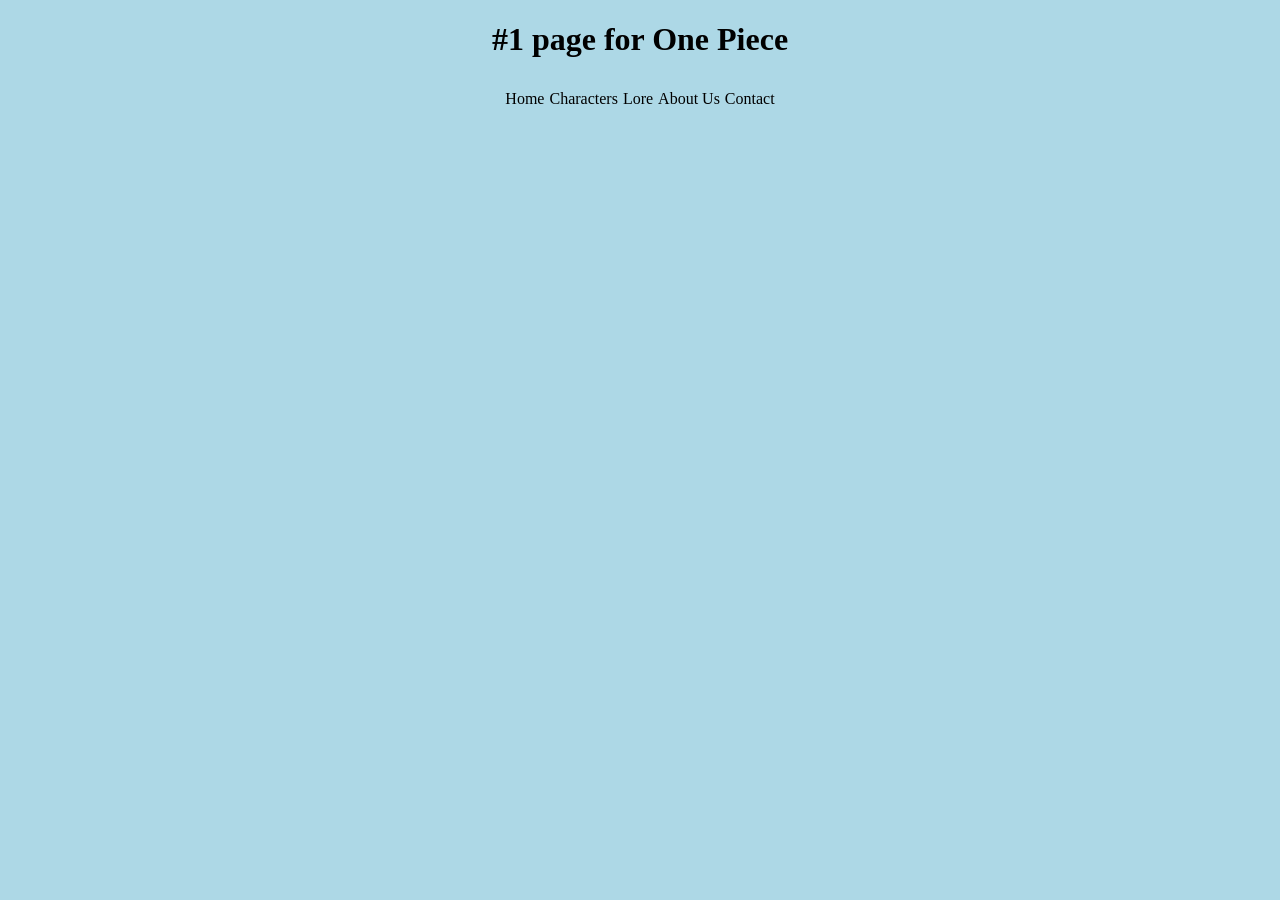
<file: shid/AOTwebsite/index.html>
<!DOCTYPE html>
<html lang="en">
<head>
    <meta charset="UTF-8">
    <meta name="viewport" content="width=device-width, initial-scale=1.0">
    <title>One Piece website</title>
    <link rel="stylesheet" href="styles.css">
</head>
<body>
    <header>
        <h1>#1 page for One Piece</h1>
        <nav>
            <ul>
                <li>Home</li>
                <li>Characters</li>
                <li>Lore</li>
                <li>About Us</li>
                <li>Contact</li>
            </ul>
        </nav>

    </header>









</body>
</html>
</file>
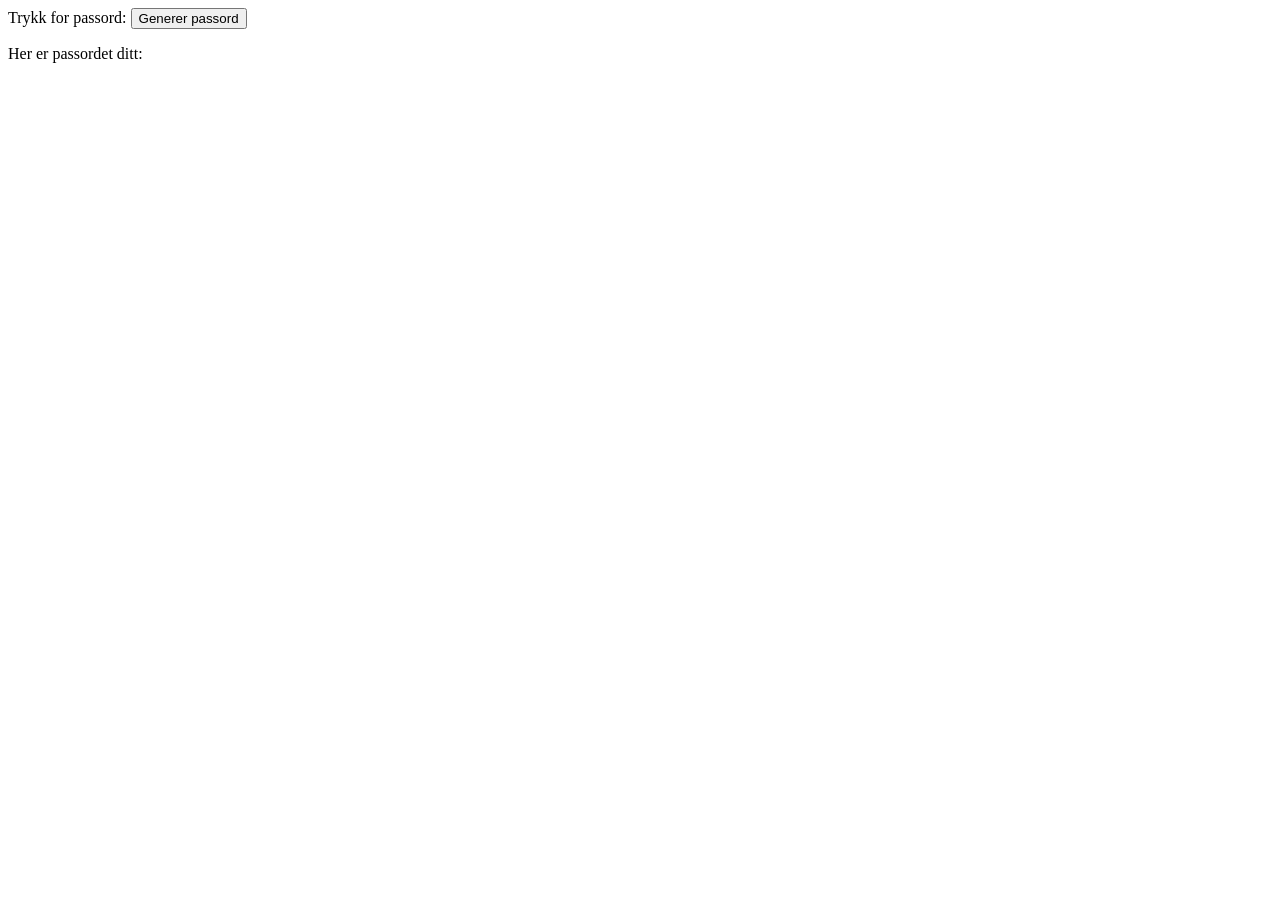
<file: passordgen.html>
<!DOCTYPE html>
<html lang="en">
<head>
    <meta charset="UTF-8">
    <meta name="viewport" content="width=device-width, initial-scale=1.0">
    <title>Document</title>
</head>
<body>
    <label for="generer">Trykk for passord:</label>
    <button id="generer" name="generer">Generer passord</button>
    <p>Her er passordet ditt: <span id="passordutskrift"></span></p>

    <script>
        //REGLER OG KONFIGURASJON
        let passord = ""
        const tillatteTegn = "abcdefghijklmnopqrstuvwxyzæøåABDCDEFGHIJKLMNOPQRSTUVWXYZÆØÅ123456789"
        //tillatteTegn.toArray()

        
        document.getElementById("generer").addEventListener("click", function (event) {
            for (teller = 0; teller < 13; teller++) {
                const tilfeldigTegn = Math.floor(Math.random() * tillatteTegn.length())
    
            }
            
            document.getElementById("passordutskrift").innerHTML = "Knappen er trykket"
        })
    </script>
</body>
</html>
</file>
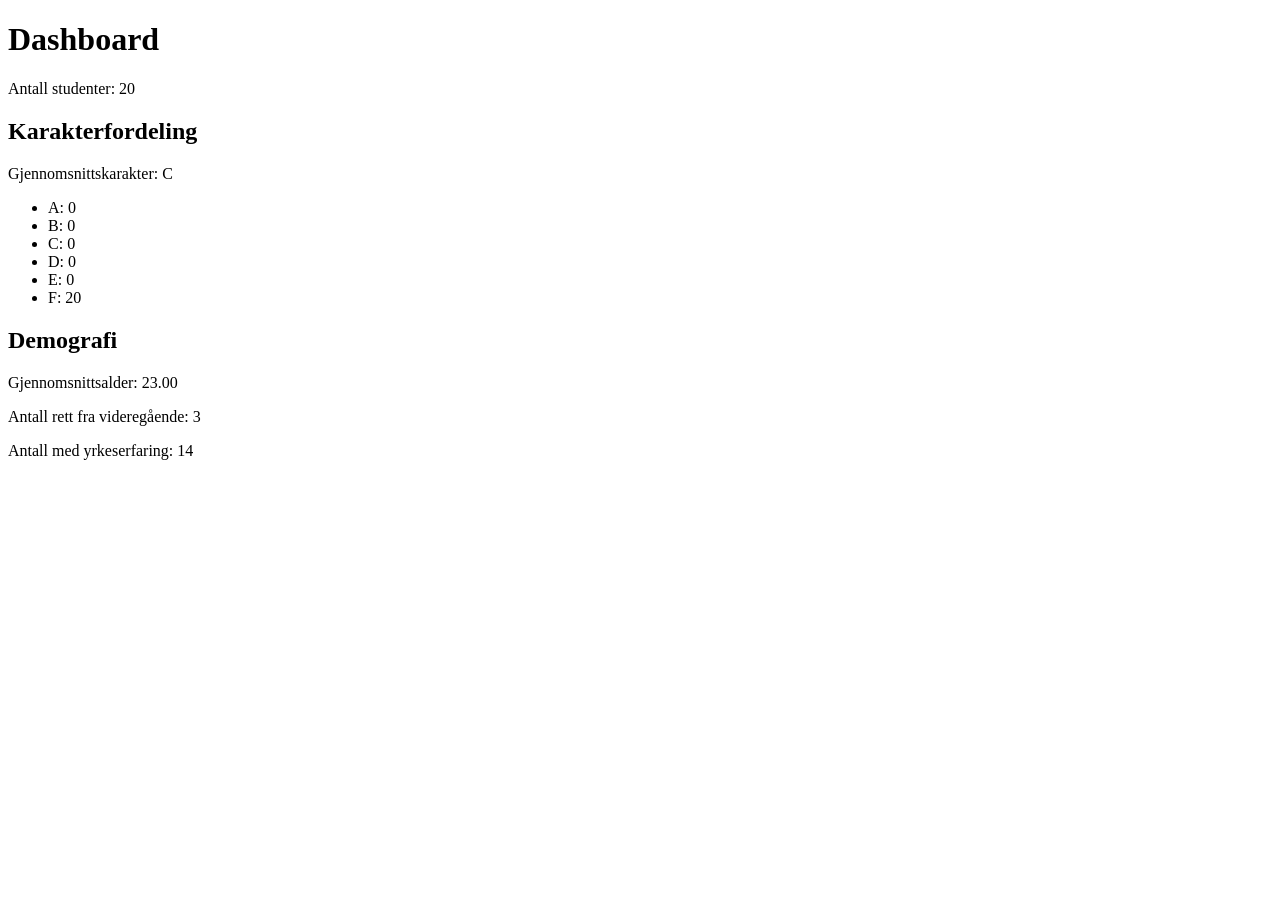
<file: arbeidskrav/arbeidskrav2.html>
<!DOCTYPE html>
<html lang="en">
<head>
    <meta charset="UTF-8">
    <meta name="viewport" content="width=device-width, initial-scale=1.0">
    <title>InnfProg Arbeidskrav 2</title>
</head>
<body>
    <h1>Dashboard</h1>
    <p>Antall studenter: <span id="studentCount">0</span></p>
    <h2>Karakterfordeling</h2>
    <p>Gjennomsnittskarakter: <span id="averageGrade">Ikke beregnet</span></p>
    <ul>
        <li>A: <span id="gradeA">0</span></li>
        <li>B: <span id="gradeB">0</span></li>
        <li>C: <span id="gradeC">0</span></li>
        <li>D: <span id="gradeD">0</span></li>
        <li>E: <span id="gradeE">0</span></li>
        <li>F: <span id="gradeF">0</span></li>
    </ul>
    <h2>Demografi</h2>
    <p>Gjennomsnittsalder: <span id="averageAge">0</span></p>
    <p>Antall rett fra videregående: <span id="highSchool">0</span></p>
    <p>Antall med yrkeserfaring: <span id="workExperience">0</span></p>
    <script src="arbeidskrav2_script.js"></script>
</body>
</html>
</file>
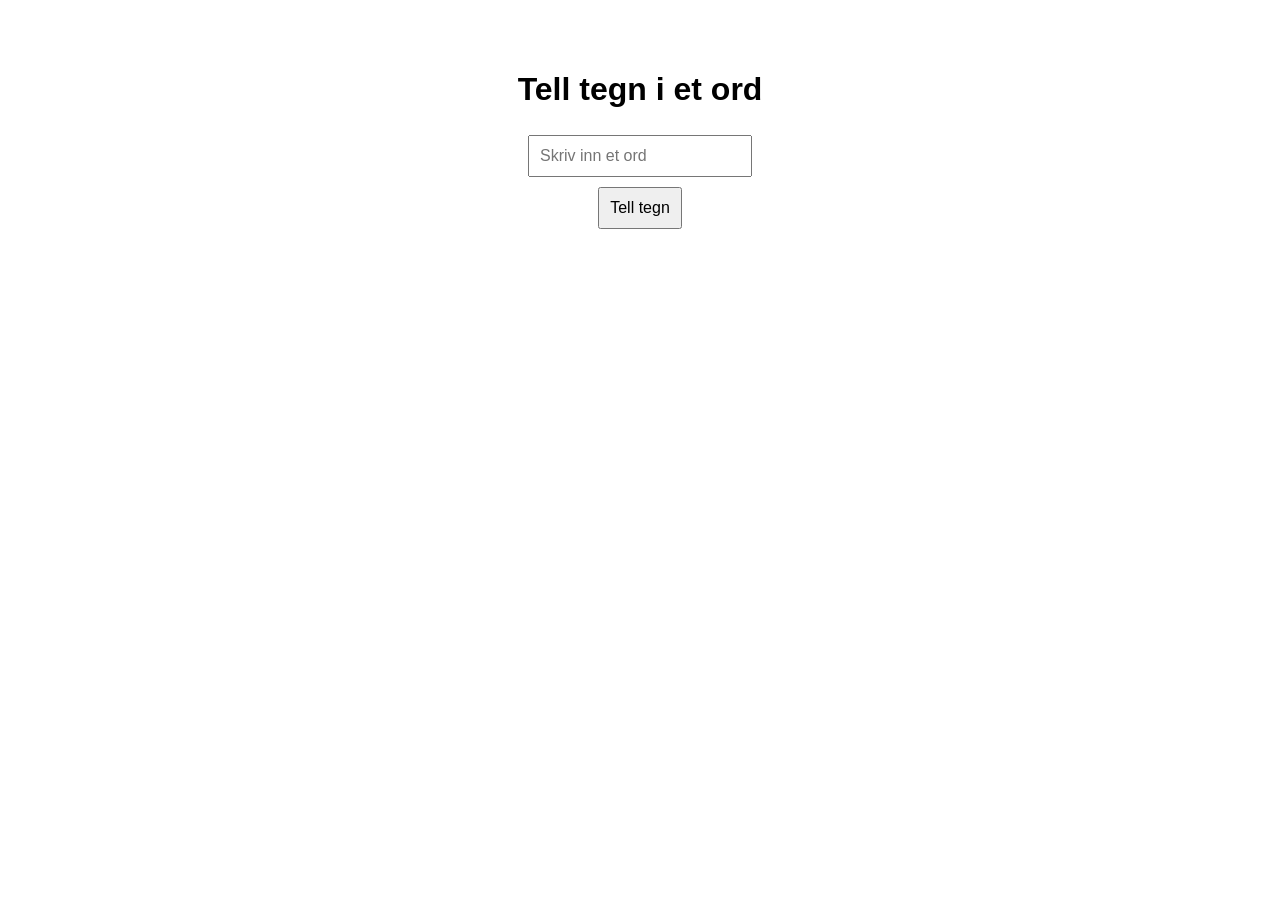
<file: arbeidskrav/copilot.html>
<!DOCTYPE html>
<html lang="no">
<head>
    <meta charset="UTF-8">
    <meta name="viewport" content="width=device-width, initial-scale=1.0">
    <title>Tell tegn i ord</title>
    <style>
        body {
            font-family: Arial, sans-serif;
            display: flex;
            flex-direction: column;
            align-items: center;
            margin-top: 50px;
        }

        input, button {
            padding: 10px;
            font-size: 16px;
            margin: 5px;
        }

        #resultat {
            margin-top: 20px;
            font-size: 18px;
            font-weight: bold;
        }
    </style>
</head>
<body>
    <h1>Tell tegn i et ord</h1>

    <input type="text" id="ordInput" placeholder="Skriv inn et ord">
    <button onclick="tellTegn()">Tell tegn</button>

    <div id="resultat"></div>

    <script>
        function tellTegn() {
            const ord = document.getElementById("ordInput").value;
            const antallTegn = ord.length;

            document.getElementById("resultat").textContent =
                `Ordet ${ord} består av ${antallTegn} tegn`;
        }
    </script>
</body>
</html>
</file>
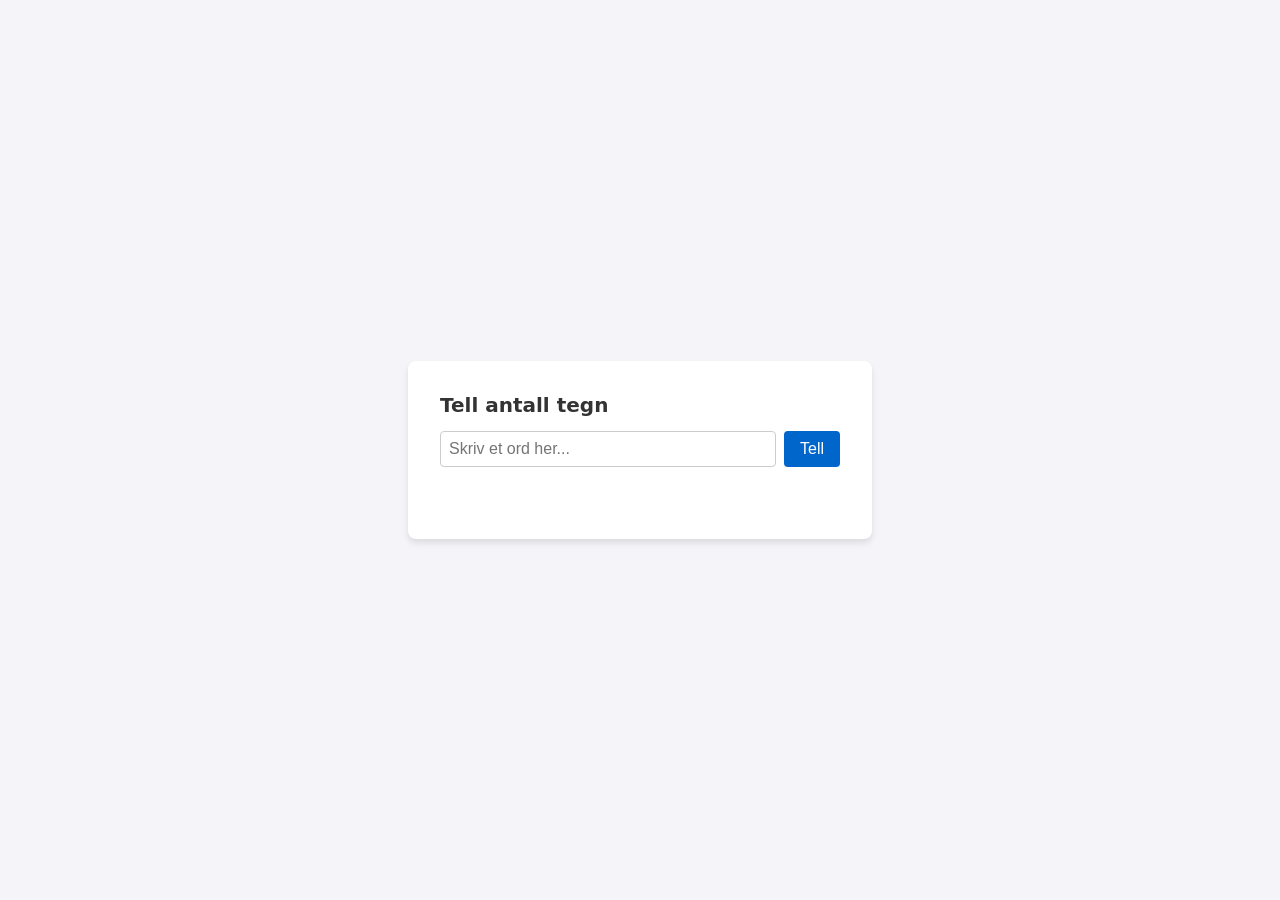
<file: arbeidskrav/gemini.html>
<!DOCTYPE html>
<html lang="no">
<head>
  <meta charset="UTF-8">
  <meta name="viewport" content="width=device-width, initial-scale=1.0">
  <title>Telle tegn i ord</title>
  <style>
    body {
      font-family: system-ui, -apple-system, sans-serif;
      display: flex;
      justify-content: center;
      align-items: center;
      min-height: 100vh;
      margin: 0;
      background-color: #f4f4f9;
    }

    .kort {
      background: #ffffff;
      padding: 2rem;
      border-radius: 8px;
      box-shadow: 0 4px 6px rgba(0, 0, 0, 0.1);
      max-width: 400px;
      width: 100%;
    }

    h1 {
      font-size: 1.25rem;
      margin-top: 0;
      color: #333;
    }

    .input-gruppe {
      display: flex;
      gap: 0.5rem;
      margin-bottom: 1rem;
    }

    input[type="text"] {
      flex: 1;
      padding: 0.5rem;
      border: 1px solid #ccc;
      border-radius: 4px;
      font-size: 1rem;
    }

    button {
      padding: 0.5rem 1rem;
      background-color: #0066cc;
      color: white;
      border: none;
      border-radius: 4px;
      font-size: 1rem;
      cursor: pointer;
    }

    button:hover {
      background-color: #0052a3;
    }

    #resultat {
      font-weight: 600;
      color: #222;
      min-height: 1.5em;
    }
  </style>
</head>
<body>

  <div class="kort">
    <h1>Tell antall tegn</h1>
    <div class="input-gruppe">
      <input type="text" id="ordInput" placeholder="Skriv et ord her...">
      <button onclick="tellTegn()">Tell</button>
    </div>
    <div id="resultat"></div>
  </div>

  <script>
    function tellTegn() {
      const inputFelt = document.getElementById('ordInput');
      const resultatFelt = document.getElementById('resultat');
      const ord = inputFelt.value;

      if (ord.trim() === '') {
        resultatFelt.textContent = 'Vennligst skriv inn et ord først.';
        return;
      }

      const antallTegn = ord.length;
      resultatFelt.textContent = `Ordet ${ord} består av ${antallTegn} tegn`;
    }
  </script>

</body>
</html>
</file>
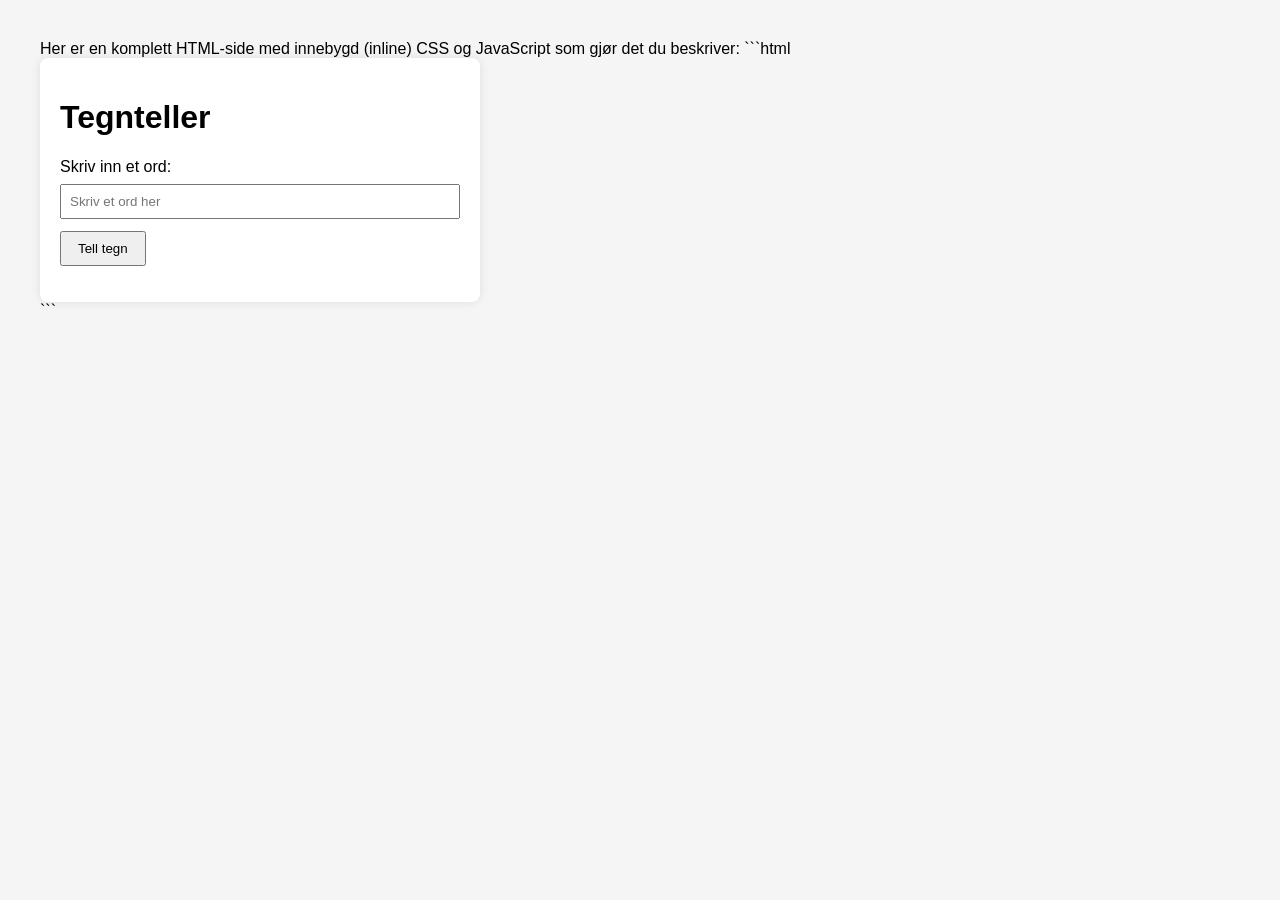
<file: arbeidskrav/uiogpt.html>
Her er en komplett HTML-side med innebygd (inline) CSS og JavaScript som gjør det du beskriver:

```html
<!DOCTYPE html>
<html lang="no">
<head>
    <meta charset="UTF-8">
    <title>Tegnteller</title>
    <style>
        body {
            font-family: Arial, sans-serif;
            margin: 40px;
            background-color: #f5f5f5;
        }
        .container {
            background-color: #ffffff;
            padding: 20px;
            border-radius: 8px;
            max-width: 400px;
            box-shadow: 0 0 10px rgba(0,0,0,0.1);
        }
        label {
            display: block;
            margin-bottom: 8px;
        }
        input[type="text"] {
            width: 100%;
            padding: 8px;
            margin-bottom: 12px;
            box-sizing: border-box;
        }
        button {
            padding: 8px 16px;
            cursor: pointer;
        }
        #resultat {
            margin-top: 16px;
            font-weight: bold;
        }
    </style>
</head>
<body>
    <div class="container">
        <h1>Tegnteller</h1>
        <label for="ordInput">Skriv inn et ord:</label>
        <input type="text" id="ordInput" placeholder="Skriv et ord her">
        <button onclick="tellTegn()">Tell tegn</button>
        <div id="resultat"></div>
    </div>

    <script>
        function tellTegn() {
            var ord = document.getElementById("ordInput").value;
            var antallTegn = ord.length;
            var melding = "Ordet " + ord + " består av " + antallTegn + " tegn";
            document.getElementById("resultat").textContent = melding;
        }
    </script>
</body>
</html>
```
</file>
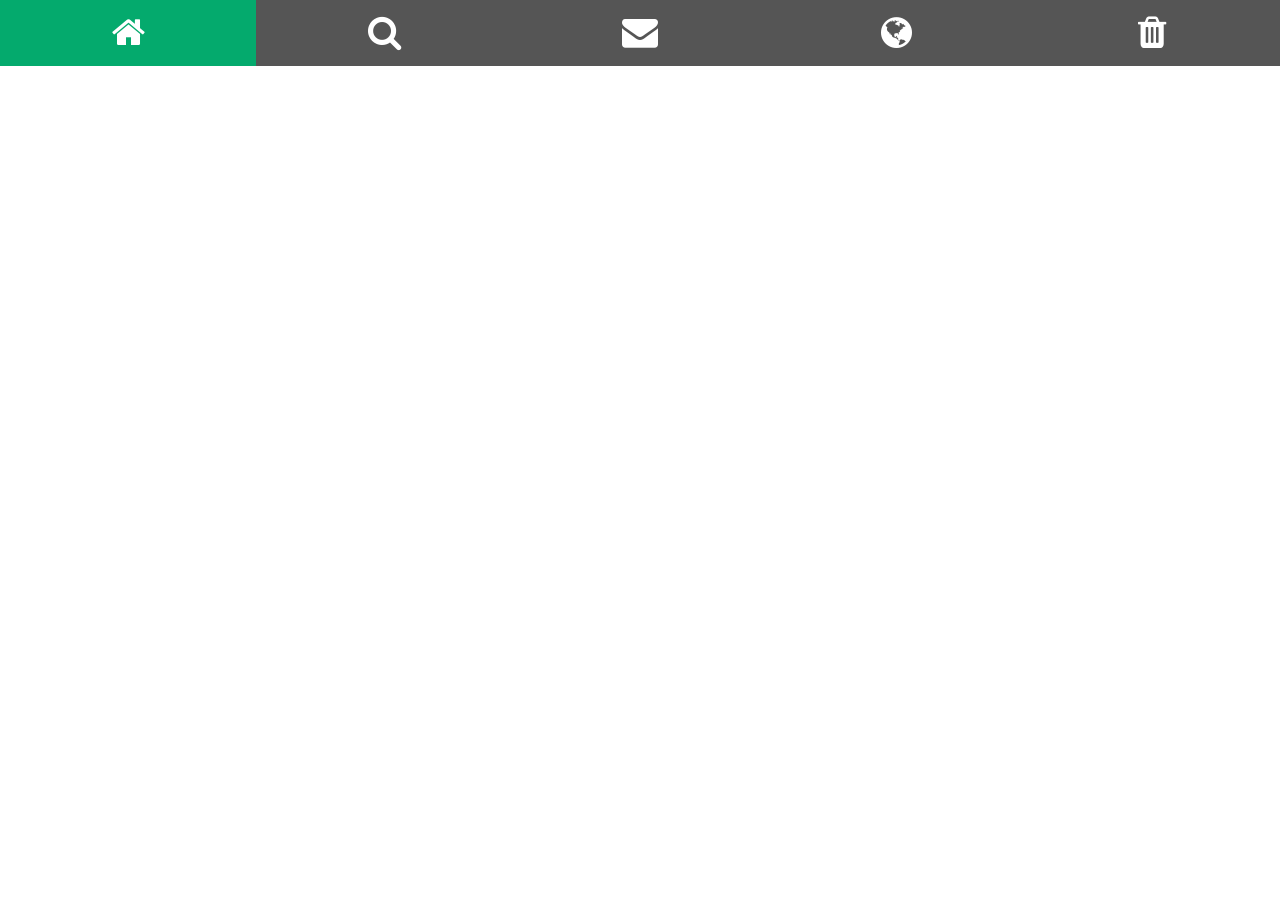
<file: shid/iconbar.html>
<!DOCTYPE html>
<html lang="en">
<head>
    <meta charset="UTF-8">
    <meta name="viewport" content="width=device-width, initial-scale=1.0">
    <link rel="stylesheet" href="https://cdnjs.cloudflare.com/ajax/libs/font-awesome/4.7.0/css/font-awesome.min.css">
    <title></title>
</head>
<style>
body {margin:0}

.icon-bar {
    width: 100%;
    background-color: #555;
    overflow: auto;
}

.icon-bar a {
    float: left;
    width: 20%;
    text-align: center;
    padding: 12px 0;
    transition: all 0.3s ease;
    color: white;
    font-size: 36px;
}

.icon-bar a:hover {
    background-color: #000;
}

.active {
    background-color: #04AA6D;
}
</style>
<body>

<div class="icon-bar">
    <a class="active" href="#"><i class="fa fa-home"></i></a>
    <a href="#"><i class="fa fa-search"></i></a>
    <a href="#"><i class="fa fa-envelope"></i></a>
    <a href="#"><i class="fa fa-globe"></i></a>
    <a href="#"><i class="fa fa-trash"></i></a>
</div>

</body>
</html>
</file>
<file: KI DESIGN/styles.css>
body {
    background-color: lightblue;
    font-family: Georgia, 'Times New Roman', Times, serif;
    max-width: 800px;
    margin: 0 auto;
    padding: 0 20px;
}

details {
    background-color: rgba(113, 171, 209, 0.8);
    border: 1px solid rgba(0, 0, 0, 0.15);
    border-radius: 8px;
    padding: 0.8em 1em;
    margin-bottom: 0.8em;
}

summary {
    font-weight: bold;
    font-size: 1.1em;
    cursor: pointer;
}

details[open] summary {
    margin-bottom: 0.5em;
}

details p {
    margin: 0;
    line-height: 1.5;
    text-align: left;
}

li {
    text-align: left;
    margin: 0 0 0.4em 0;
    line-height: 1.4;
}

ul {
    max-width: 800px;
    margin: 0;
    padding-left: 1.2em;
}

li p {
    margin: 0;
}
</file>
<file: shid/AOTwebsite/styles.css>
* {
    background-color: lightblue;
}

h1,
nav {
    text-align: center;
}

ul {
    color: black;
    display: flex;
    list-style-type: none;
    margin-top: 10px;
    padding: 10px 100px;
    justify-content: center;
    gap: 5px;
    li {
        gap: 5px;
    }
}
</file>
